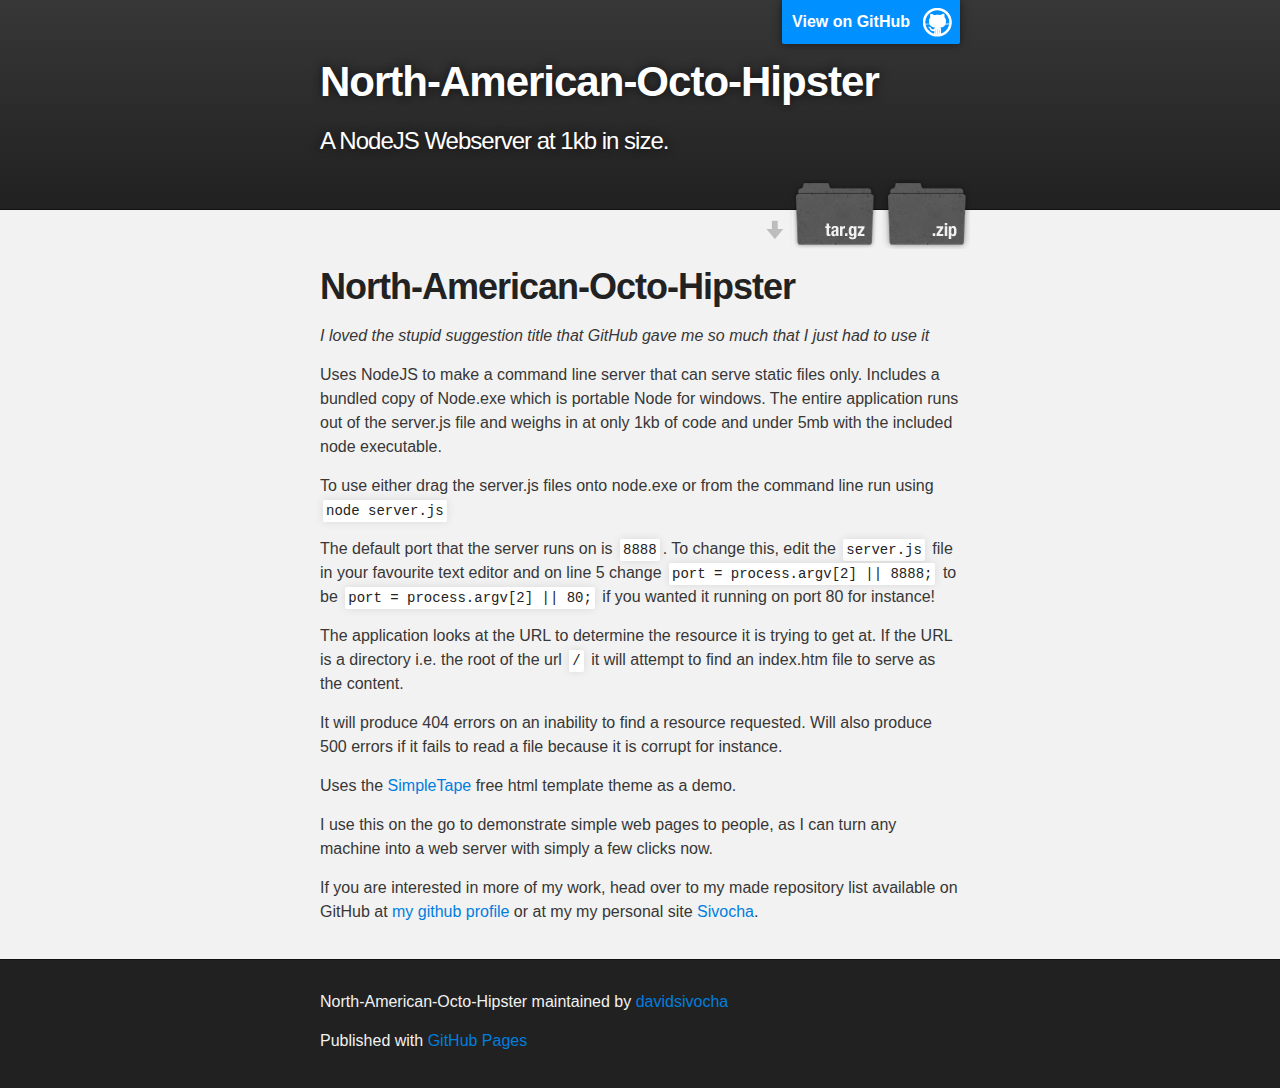
<file: index.html>
<!DOCTYPE html>
<html>

  <head>
    <meta charset='utf-8' />
    <meta http-equiv="X-UA-Compatible" content="chrome=1" />
    <meta name="description" content="North-American-Octo-Hipster : A NodeJS Webserver at 1kb in size." />

    <link rel="stylesheet" type="text/css" media="screen" href="stylesheets/stylesheet.css">

    <title>North-American-Octo-Hipster</title>
  </head>

  <body>

    <!-- HEADER -->
    <div id="header_wrap" class="outer">
        <header class="inner">
          <a id="forkme_banner" href="https://github.com/davidsivocha/north-american-octo-hipster">View on GitHub</a>

          <h1 id="project_title">North-American-Octo-Hipster</h1>
          <h2 id="project_tagline">A NodeJS Webserver at 1kb in size.</h2>

            <section id="downloads">
              <a class="zip_download_link" href="https://github.com/davidsivocha/north-american-octo-hipster/zipball/master">Download this project as a .zip file</a>
              <a class="tar_download_link" href="https://github.com/davidsivocha/north-american-octo-hipster/tarball/master">Download this project as a tar.gz file</a>
            </section>
        </header>
    </div>

    <!-- MAIN CONTENT -->
    <div id="main_content_wrap" class="outer">
      <section id="main_content" class="inner">
        <h1>
<a name="north-american-octo-hipster" class="anchor" href="#north-american-octo-hipster"><span class="octicon octicon-link"></span></a>North-American-Octo-Hipster</h1>

<p><em>I loved the stupid suggestion title that GitHub gave me so much that I just had to use it</em></p>

<p>Uses NodeJS to make a command line server that can serve static files only. Includes a bundled copy of Node.exe which is portable Node for windows. The entire application runs out of the server.js file and weighs in at only 1kb of code and under 5mb with the included node executable.</p>

<p>To use either drag the server.js files onto node.exe or from the command line run using <code>node server.js</code></p>

<p>The default port that the server runs on is <code>8888</code>. To change this, edit the <code>server.js</code> file in your favourite text editor and on line 5 change 
<code>port = process.argv[2] || 8888;</code> to be <code>port = process.argv[2] || 80;</code> if you wanted it running on port 80 for instance!</p>

<p>The application looks at the URL to determine the resource it is trying to get at. If the URL is a directory i.e. the root of the url <code>/</code> it will attempt to find an index.htm file to serve as the content.</p>

<p>It will produce 404 errors on an inability to find a resource requested. Will also produce 500 errors if it fails to read a file because it is corrupt for instance.</p>

<p>Uses the <a href="http://creattica.com/free-css-templates/simpletape-free-minimalistic-site-template/79129">SimpleTape</a> free html template theme as a demo.</p>

<p>I use this on the go to demonstrate simple web pages to people, as I can turn any machine into a web server with simply a few clicks now.</p>

<p>If you are interested in more of my work, head over to my made repository list available on GitHub at <a href="http://davidsivocha.github.io">my github profile</a> or at my my personal site <a href="http://sivocha.com">Sivocha</a>.</p>
      </section>
    </div>

    <!-- FOOTER  -->
    <div id="footer_wrap" class="outer">
      <footer class="inner">
        <p class="copyright">North-American-Octo-Hipster maintained by <a href="https://github.com/davidsivocha">davidsivocha</a></p>
        <p>Published with <a href="http://pages.github.com">GitHub Pages</a></p>
      </footer>
    </div>

              <script type="text/javascript">
            var gaJsHost = (("https:" == document.location.protocol) ? "https://ssl." : "http://www.");
            document.write(unescape("%3Cscript src='" + gaJsHost + "google-analytics.com/ga.js' type='text/javascript'%3E%3C/script%3E"));
          </script>
          <script type="text/javascript">
            try {
              var pageTracker = _gat._getTracker("UA-43986260-1");
            pageTracker._trackPageview();
            } catch(err) {}
          </script>


  </body>
</html>
</file>
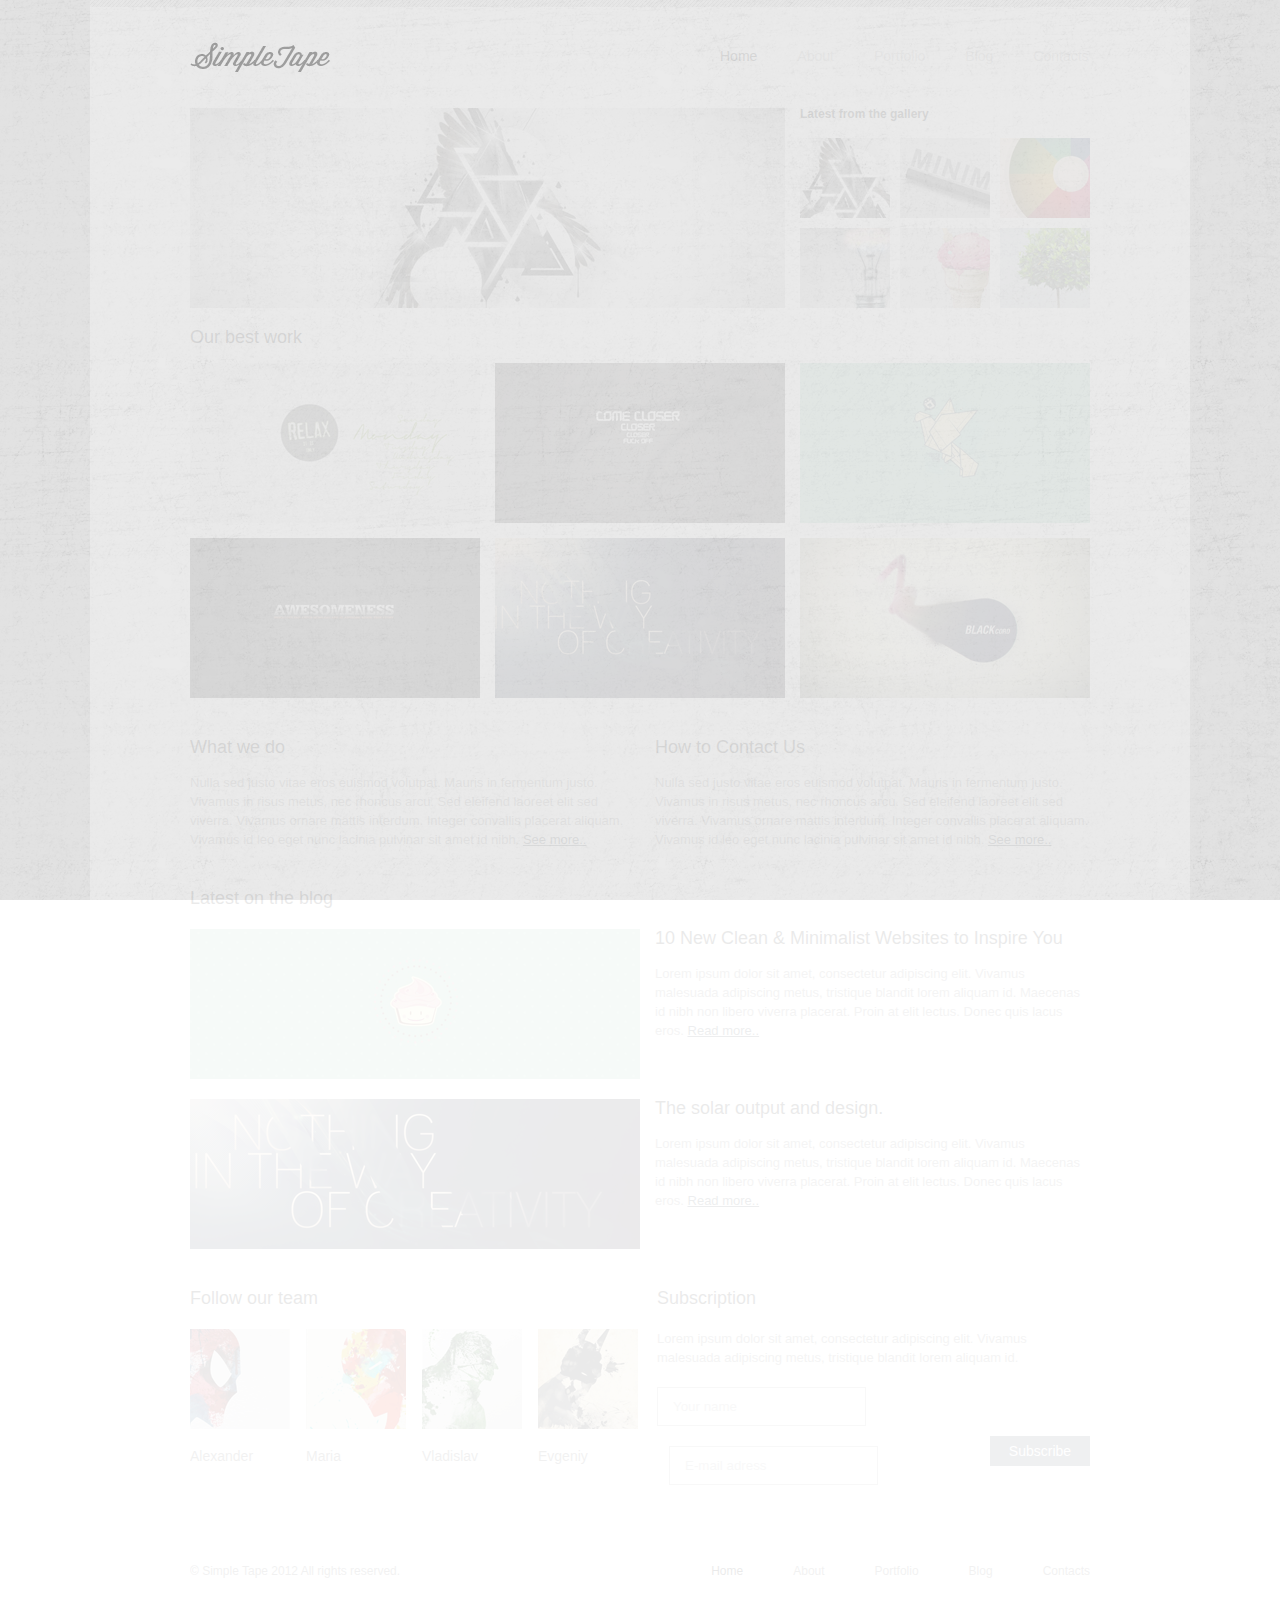
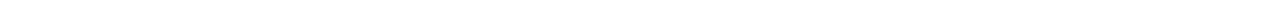
<file: public/index.htm>
<!DOCTYPE html PUBLIC "-//W3C//DTD XHTML 1.0 Transitional//EN" "http://www.w3.org/TR/xhtml1/DTD/xhtml1-transitional.dtd">
<html xmlns="http://www.w3.org/1999/xhtml" xml:lang="en" lang="en">

<head>
	<meta http-equiv="content-type" content="text/html; charset=iso-8859-1" />
	<meta name="author" content="Nikita Belousov" />
    
    <!--[if Internet Explorer]>
    <link href="css/IE_input_bug.css" rel="stylesheet" type="text/css" />
    <![endif]-->
    
    <link href="css/reset.css" rel="stylesheet" type="text/css" />
    <link href="css/style.css" rel="stylesheet" type="text/css" />
    <link rel="stylesheet" type="text/css" href="css/jquery.lightbox-0.5.css" media="screen" />
    
	<title>Simple Tape | Home</title>
    
    <script type="text/javascript" src="js/jquery.js"></script>
    <script type="text/javascript" src="js/jquery.lightbox-0.5.js"></script>
    <script type="text/javascript" src="js/input_clear.js"></script>
    
    <!-- Lightbox -->
    <script type="text/javascript">
    $(function() {
        $('.latest_gallery a').lightBox();
    });
    </script>
    
    <!-- Loading -->
    <script type="text/javascript">
    $(function() { 
    $('.main_content, .main_navi').hide(); 
    $(window).load( function() {  
    $('#loader').fadeOut();
    $('.main_content, .main_navi').fadeIn(2000); 
    } );
    } );
                        
    $(document).ready(function() {
    $("body").css("display", "none");

    $("body").fadeIn(2000);

	$("a.transition").click(function(event){
		event.preventDefault();
		linkLocation = this.href;
		$("body").fadeOut(1000, redirectPage);
	});

	function redirectPage() {
		window.location = linkLocation;
	}
    });
    </script>
    
</head>

<body id="home">
<div id="container">

    <div class="stripe"></div>

<div id="content">

<!-- Header -->

<div id="header">

<div id="loader"><img alt="Loading.." src="img/ajax-loader.gif" /></div>

<ul class="main_navi">
        <li class="current"><a class="transition" href="index.htm">Home</a></li>
        <li><a class="transition" href="about.htm">About</a></li>
        <li><a class="transition" href="portfolio.htm">Portfolio</a></li>
        <li><a class="transition" href="blog.htm">Blog</a></li>
        <li><a class="transition" href="contacts.htm">Contacts</a></li>
</ul>

<img alt="SimpleTape" class="logo" src="img/logo.png" />

</div>



<!-- Top Content -->
<div class="main_content">
<div id="top_content">

    <div class="latest_gallery">    
        <h2>Latest from the gallery</h2>
        <div class="latest_img"><a href="img/lightbox/latest_gallery/1.jpg"><img alt="Any image text" src="img/from_gallery/1.png" /></a></div>
        <div class="latest_img"><a href="img/lightbox/latest_gallery/2.jpg"><img alt="Any image text" src="img/from_gallery/2.png" /></a></div>
        <div class="latest_img last_img"><a href="img/lightbox/latest_gallery/3.jpg"><img alt="Any image text" src="img/from_gallery/3.png" /></a></div>
        
        <div class="latest_img"><a href="img/lightbox/latest_gallery/4.jpg"><img alt="Any image text" src="img/from_gallery/4.png" /></a></div>
        <div class="latest_img"><a href="img/lightbox/latest_gallery/5.jpg"><img alt="Any image text" src="img/from_gallery/5.png" /></a></div>
        <div class="latest_img last_img"><a href="img/lightbox/latest_gallery/6.jpg"><img alt="Any image text" src="img/from_gallery/6.png" /></a></div>
    </div> 
    
<div class="main_img">

    <a class="transition" href="view_work.htm"><img alt="This is home image" src="img/main_img1.png" /></a>
    
</div> 

</div>



<!-- Our best work -->

<div id="best_work">

    <div class="best_work">
    <h3>Our best work</h3>
    
    <div><a class="transition" href="view_work.htm"><img alt="Best work" src="img/best_work/1.png" /></a>
        <a class="transition" href="view_work.htm"><img alt="Best work" class="view" src="img/linz.png" /></a>
    </div>
    
    <div><a class="transition" href="view_work.htm"><img alt="Best work" src="img/best_work/2.png" /></a>
        <a class="transition" href="view_work.htm"><img alt="Best work" class="view" src="img/linz.png" /></a>
    </div>
    
    <div class="last_img"><a class="transition" href="view_work.htm"><img alt="Best work" src="img/best_work/3.png" /></a>
        <a class="transition" href="view_work.htm"><img alt="Best work" class="view" src="img/linz.png" /></a>
    </div>
    
    <div><a href="view_work.htm"><img alt="Best work" class="transition" src="img/best_work/4.png" /></a>
        <a class="transition" href="view_work.htm"><img alt="Best work" class="view" src="img/linz.png" /></a>
    </div>
    
    <div><a class="transition" href="view_work.htm"><img alt="Best work" src="img/best_work/5.png" /></a>
        <a class="transition" href="view_work.htm"><img alt="Best work" class="view" src="img/linz.png" /></a>
    </div>
    
    <div class="last_img"><a class="transition" href="view_work.htm"><img alt="Best work" src="img/best_work/6.png" /></a>
        <a class="transition" href="view_work.htm"><img alt="Best work" class="view" src="img/linz.png" /></a>
    </div>
    
    </div>
    

    
</div>

<!-- How to Contact Us, What we do -->

<div id="info">

    <div class="info_item float">
        <h3>How to Contact Us</h3>
        <p>Nulla sed justo vitae eros euismod volutpat. 
        Mauris in fermentum justo. Vivamus in risus metus, nec rhoncus arcu. 
        Sed eleifend laoreet elit sed viverra. Vivamus ornare mattis interdum. 
        Integer convallis placerat aliquam. 
        Vivamus id leo eget nunc lacinia pulvinar sit amet id nibh. <a class="transitional" href="contacts.htm">See more..</a></p>
    </div>
    

    <div class="info_item">
        <h3>What we do</h3>
        <p>Nulla sed justo vitae eros euismod volutpat. 
        Mauris in fermentum justo. Vivamus in risus metus, nec rhoncus arcu. 
        Sed eleifend laoreet elit sed viverra. Vivamus ornare mattis interdum. 
        Integer convallis placerat aliquam. 
        Vivamus id leo eget nunc lacinia pulvinar sit amet id nibh. <a class="transitional" href="about.htm">See more..</a></p>      
    </div>

    
</div>

<!-- Latest on the blog -->

<div id="latest_blog">
<h3>Latest on the blog</h3>

    <div class="post">
        
    <div class="info_item float">
        <h3><a class="transition" href="view_post.htm">10 New Clean &#38; Minimalist Websites to Inspire You</a></h3>
        <p>Lorem ipsum dolor sit amet, consectetur adipiscing elit.
        Vivamus malesuada adipiscing metus, tristique blandit lorem aliquam id. 
        Maecenas id nibh non libero viverra placerat. Proin at elit lectus. 
        Donec quis lacus eros. <a class="transitional" href="contacts.htm">Read more..</a></p>
    </div>
    
    <a class="transition" href="view_post.htm"><img src="img/latest_blog/1.png" title="View post" alt="Different design ideas"/></a>
        
    </div>

    <div class="post">
        
    <div class="info_item float">
        <h3><a class="transition" href="view_post.htm">The solar output and design.</a></h3>
        <p>Lorem ipsum dolor sit amet, consectetur adipiscing elit.
        Vivamus malesuada adipiscing metus, tristique blandit lorem aliquam id. 
        Maecenas id nibh non libero viverra placerat. Proin at elit lectus. 
        Donec quis lacus eros. <a class="transitional" href="contacts.htm">Read more..</a></p>
    </div>
    
    <a class="transition" href="view_post.htm"><img src="img/latest_blog/2.png" title="View post" alt="The solar output and design"/></a>

    </div>

</div>

<!-- Social -->

<div id="social">
    
    <div class="follow_team">
        <h3>Follow our team</h3>
        <div class="team_preview">
            <div><a><img src="img/team/home/1.png" title="PHP developer" alt="Alexander"/></a><br />
                 <span>Alexander</span>
            </div>
            
            <div><a><img src="img/team/home/2.png" title="Creative designer" alt="Maria"/></a><br />
                 <span>Maria</span>
            </div>
            
            <div ><a><img src="img/team/home/3.png" title="SEO consultant" alt="Vladislav"/></a><br />
                  <span>Vladislav</span>
            </div>
            
            <div class="last_img"><a><img src="img/team/home/4.png" title="Client manager" alt="Evgeniy"/></a><br />
                  <span>Evgeniy</span>
            </div>
            
        </div>

    </div>
    
    
    
    <div class="subscription">
        <h3>Subscription</h3>
        <p>Lorem ipsum dolor sit amet, consectetur adipiscing elit. 
        Vivamus malesuada adipiscing metus, tristique blandit lorem aliquam id. </p>
        
        <form method="post" action="">
        
        <input class="autoclear" type="text" size="15" name="name" value="Your name" />
        <input class="autoclear" type="text" size="15" name="mail" value="E-mail adress" />
        <input type="submit" name="subscribe" value="Subscribe" />
        
        </form>
        
    </div>
    
</div>



<div id="footer">
    &#169; Simple Tape 2012 All rights reserved.
    
    <ul class="footer_navi">
        <li class="current"><a class="transition" href="index.htm">Home</a></li>
        <li><a class="transition" href="about.htm">About</a></li>
        <li><a class="transition" href="portfolio.htm">Portfolio</a></li>
        <li><a class="transition" href="blog.htm">Blog</a></li>
        <li><a class="transition" href="contacts.htm">Contacts</a></li>
    </ul>

</div>

</div>
</div>
</div>
</body>
</html>
</file>
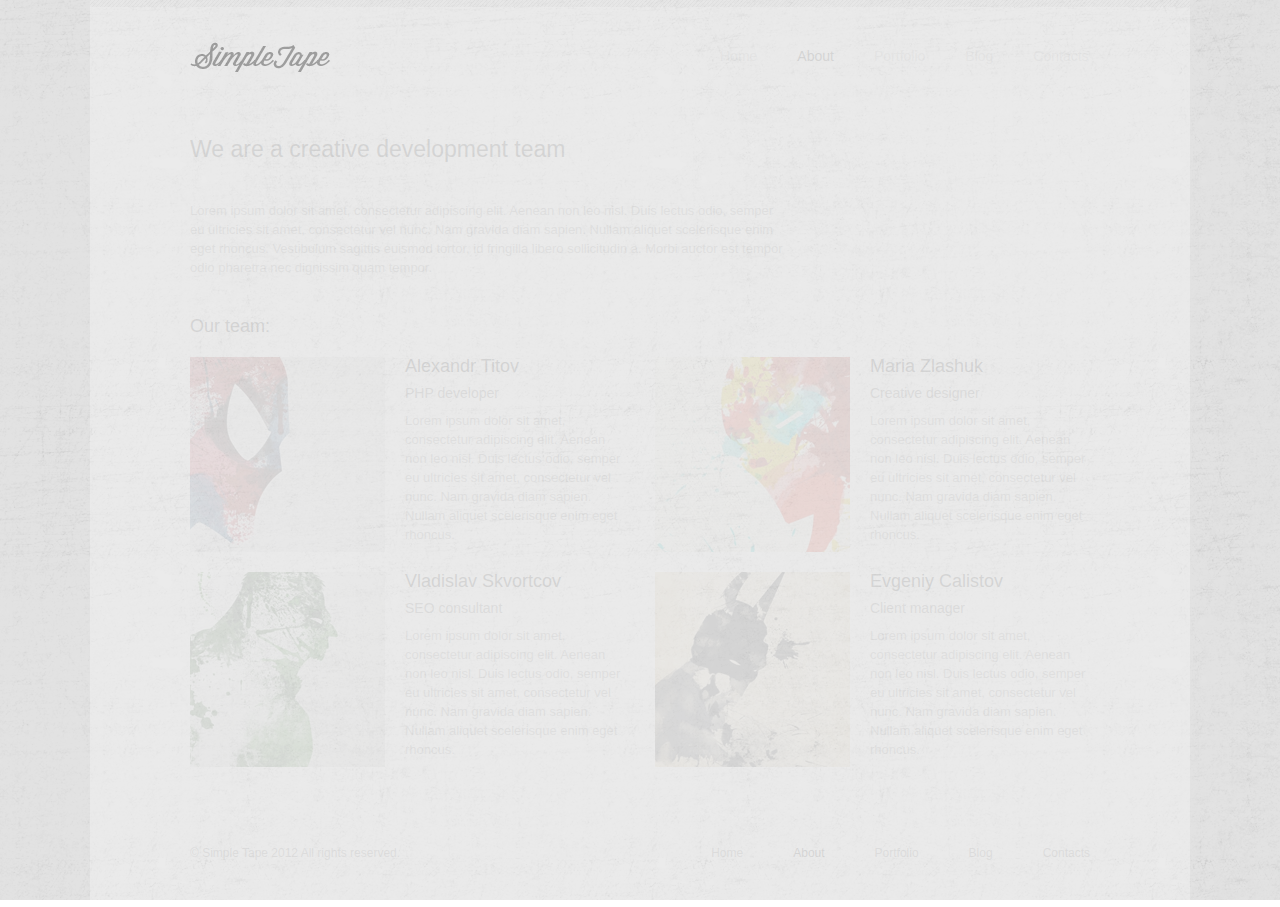
<file: public/about.htm>
<!DOCTYPE html PUBLIC "-//W3C//DTD XHTML 1.0 Transitional//EN" "http://www.w3.org/TR/xhtml1/DTD/xhtml1-transitional.dtd">
<html xmlns="http://www.w3.org/1999/xhtml" xml:lang="en" lang="en">

<head>
	<meta http-equiv="content-type" content="text/html; charset=iso-8859-1" />
	<meta name="author" content="Nikita Belousov" />
    <link href="css/reset.css" rel="stylesheet" type="text/css" />
    <link href="css/style.css" rel="stylesheet" type="text/css" />
    <link rel="stylesheet" type="text/css" href="css/jquery.lightbox-0.5.css" media="screen" />
    
	<title>Simple Tape | About</title>
    
    <script type="text/javascript" src="js/jquery.js"></script>
    
    <!-- Loading -->
    <script type="text/javascript">
    $(function() { 
    $('.main_content, .main_navi').hide(); 
    $(window).load( function() {  
    $('#loader').fadeOut();
    $('.main_content, .main_navi').fadeIn(2000); 
    } );
    } );
                        
    $(document).ready(function() {
    $("body").css("display", "none");

    $("body").fadeIn(2000);

	$("a.transition").click(function(event){
		event.preventDefault();
		linkLocation = this.href;
		$("body").fadeOut(1000, redirectPage);
	});

	function redirectPage() {
		window.location = linkLocation;
	}
    });
    </script>
    
</head>

<body id="home">
<div id="container">

    <div class="stripe"></div>

<div id="content">

<!-- Header -->

<div id="header">

<div id="loader"><img alt="Loading.." src="img/ajax-loader.gif" /></div>

<ul class="main_navi">
        <li><a class="transition" href="index.htm">Home</a></li>
        <li class="current"><a class="transition" href="about.htm">About</a></li>
        <li><a class="transition" href="portfolio.htm">Portfolio</a></li>
        <li><a class="transition" href="blog.htm">Blog</a></li>
        <li><a class="transition" href="contacts.htm">Contacts</a></li>
</ul>

<a title="Back to home" href="index.htm"><img alt="SimpleTipe" class="logo" src="img/logo.png" /></a>

</div>



<!-- Top Content -->
<div class="main_content">

    <h1 class="about">We are a creative development team</h1>
    
    <p class="about">Lorem ipsum dolor sit amet, consectetur adipiscing elit. 
    Aenean non leo nisl. Duis lectus odio, semper eu ultricies sit amet,
    consectetur vel nunc. Nam gravida diam sapien. Nullam aliquet scelerisque 
    enim eget rhoncus. Vestibulum sagittis euismod tortor, id fringilla libero 
    sollicitudin a. Morbi auctor est tempor odio pharetra nec dignissim quam tempor.</p>
    
    <div class="our_team">
        
        <h3>Our team:</h3>
        
        <div class="member">
        <img alt="Alexandr" src="img/team/about/1.png" />
        
        <div class="team_info">
        
        <h2>Alexandr Titov</h2>
        <h4>PHP developer</h4>
        
        <p>Lorem ipsum dolor sit amet, consectetur adipiscing elit. 
        Aenean non leo nisl. Duis lectus odio, semper eu ultricies sit amet, 
        consectetur vel nunc. Nam gravida diam sapien. Nullam aliquet 
        scelerisque enim eget rhoncus.</p>
        
        </div>
    
        </div>
        
        <div class="member last_img">
        <img alt="Maria" src="img/team/about/2.png" />
        
        <div class="team_info">
        
        <h2>Maria Zlashuk</h2>
        <h4>Creative designer</h4>
        
        <p>Lorem ipsum dolor sit amet, consectetur adipiscing elit. 
        Aenean non leo nisl. Duis lectus odio, semper eu ultricies sit amet, 
        consectetur vel nunc. Nam gravida diam sapien. Nullam aliquet 
        scelerisque enim eget rhoncus.</p>
        
        </div>
        
        </div>
        
        <div class="member">
        <img alt="Vladislav" src="img/team/about/3.png" />
        
        <div class="team_info">
        
        <h2>Vladislav Skvortcov</h2>
        <h4>SEO consultant</h4>
        
        <p>Lorem ipsum dolor sit amet, consectetur adipiscing elit. 
        Aenean non leo nisl. Duis lectus odio, semper eu ultricies sit amet, 
        consectetur vel nunc. Nam gravida diam sapien. Nullam aliquet 
        scelerisque enim eget rhoncus.</p>
        
        </div>
        
        </div>
        
        <div class="member last_img">
        <img alt="Evgeniy" src="img/team/about/4.png" />
        
        <div class="team_info">
        
        <h2>Evgeniy Calistov</h2>
        <h4>Client manager</h4>
        
        <p>Lorem ipsum dolor sit amet, consectetur adipiscing elit. 
        Aenean non leo nisl. Duis lectus odio, semper eu ultricies sit amet, 
        consectetur vel nunc. Nam gravida diam sapien. Nullam aliquet 
        scelerisque enim eget rhoncus.</p>
        
        </div>
        
        </div>

        
    </div>
    
    
    
<div id="footer">
    &#169; Simple Tape 2012 All rights reserved.
    
    <ul class="footer_navi">
        <li><a class="transition" href="index.htm">Home</a></li>
        <li class="current"><a class="transition" href="about.htm">About</a></li>
        <li><a class="transition" href="portfolio.htm">Portfolio</a></li>
        <li><a class="transition" href="blog.htm">Blog</a></li>
        <li><a class="transition" href="contacts.htm">Contacts</a></li>
    </ul>

</div>

</div>
</div>
</div>
</body>
</html>
</file>
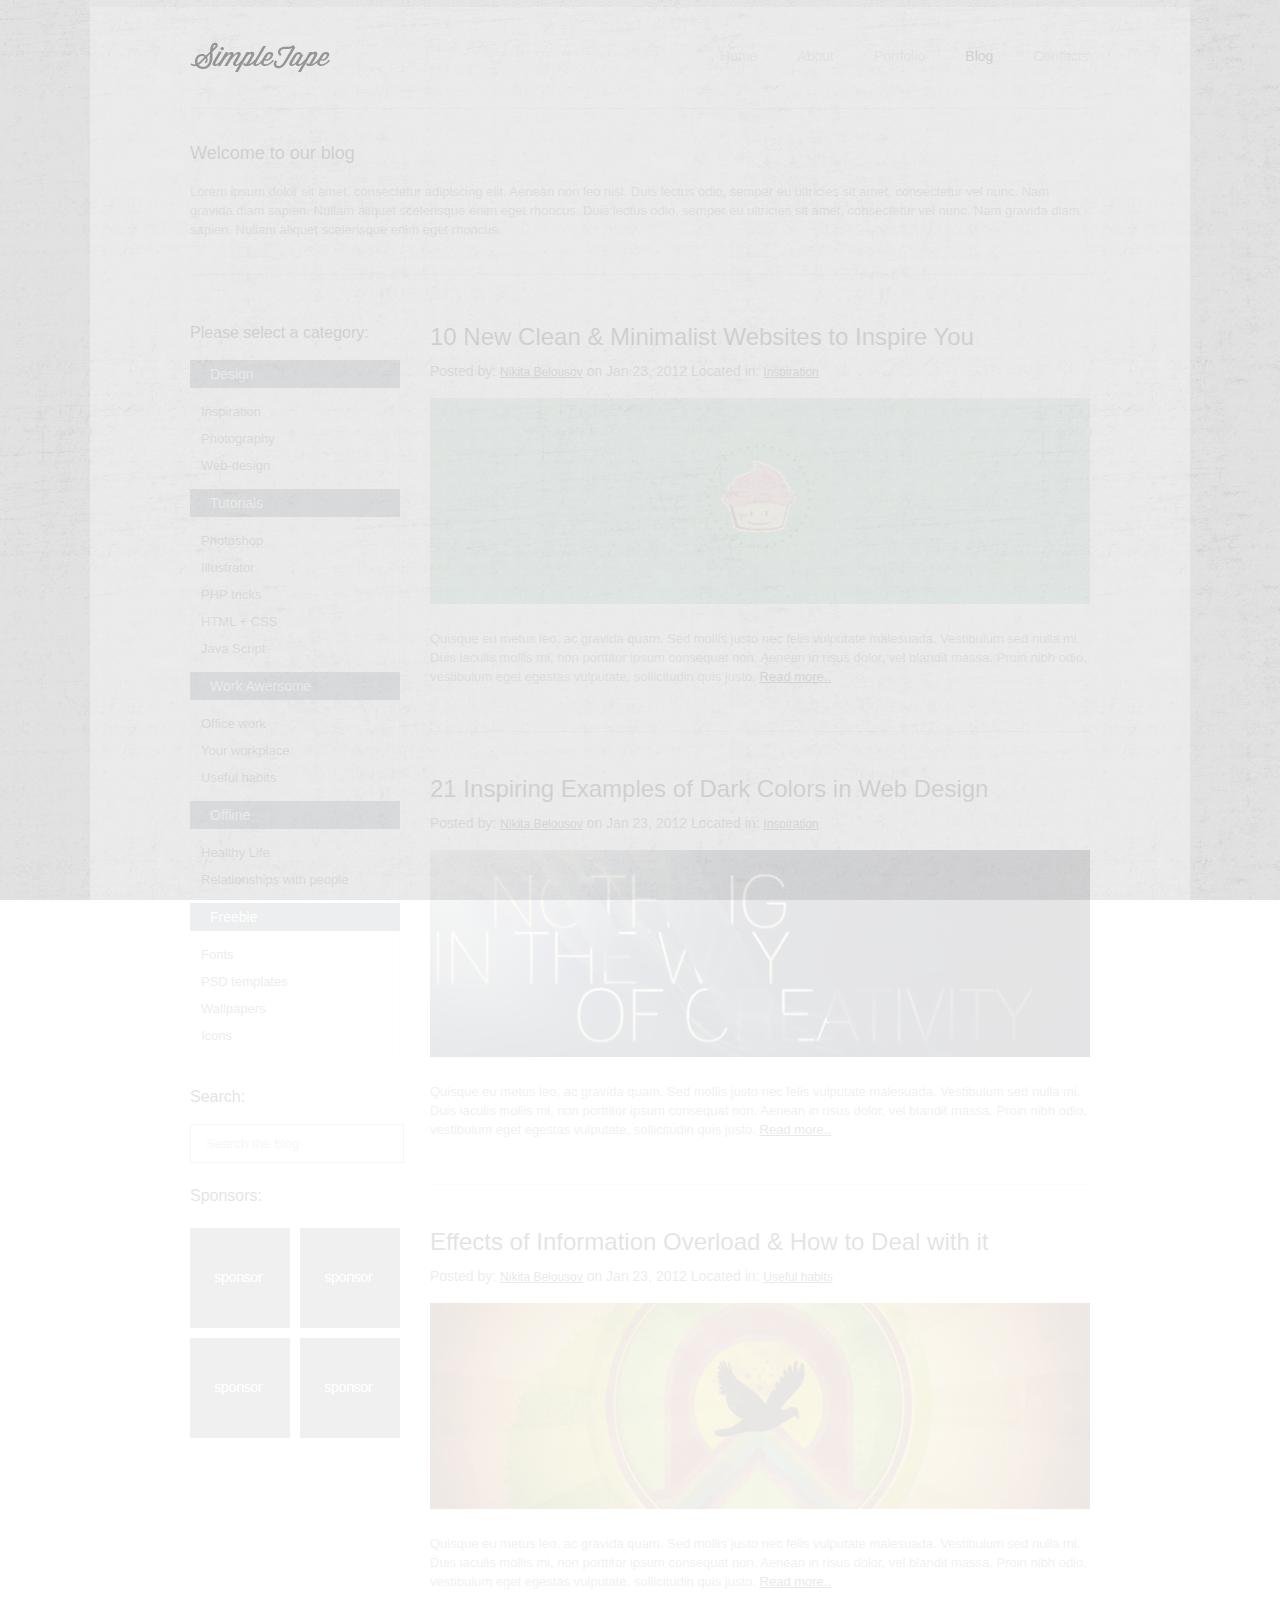
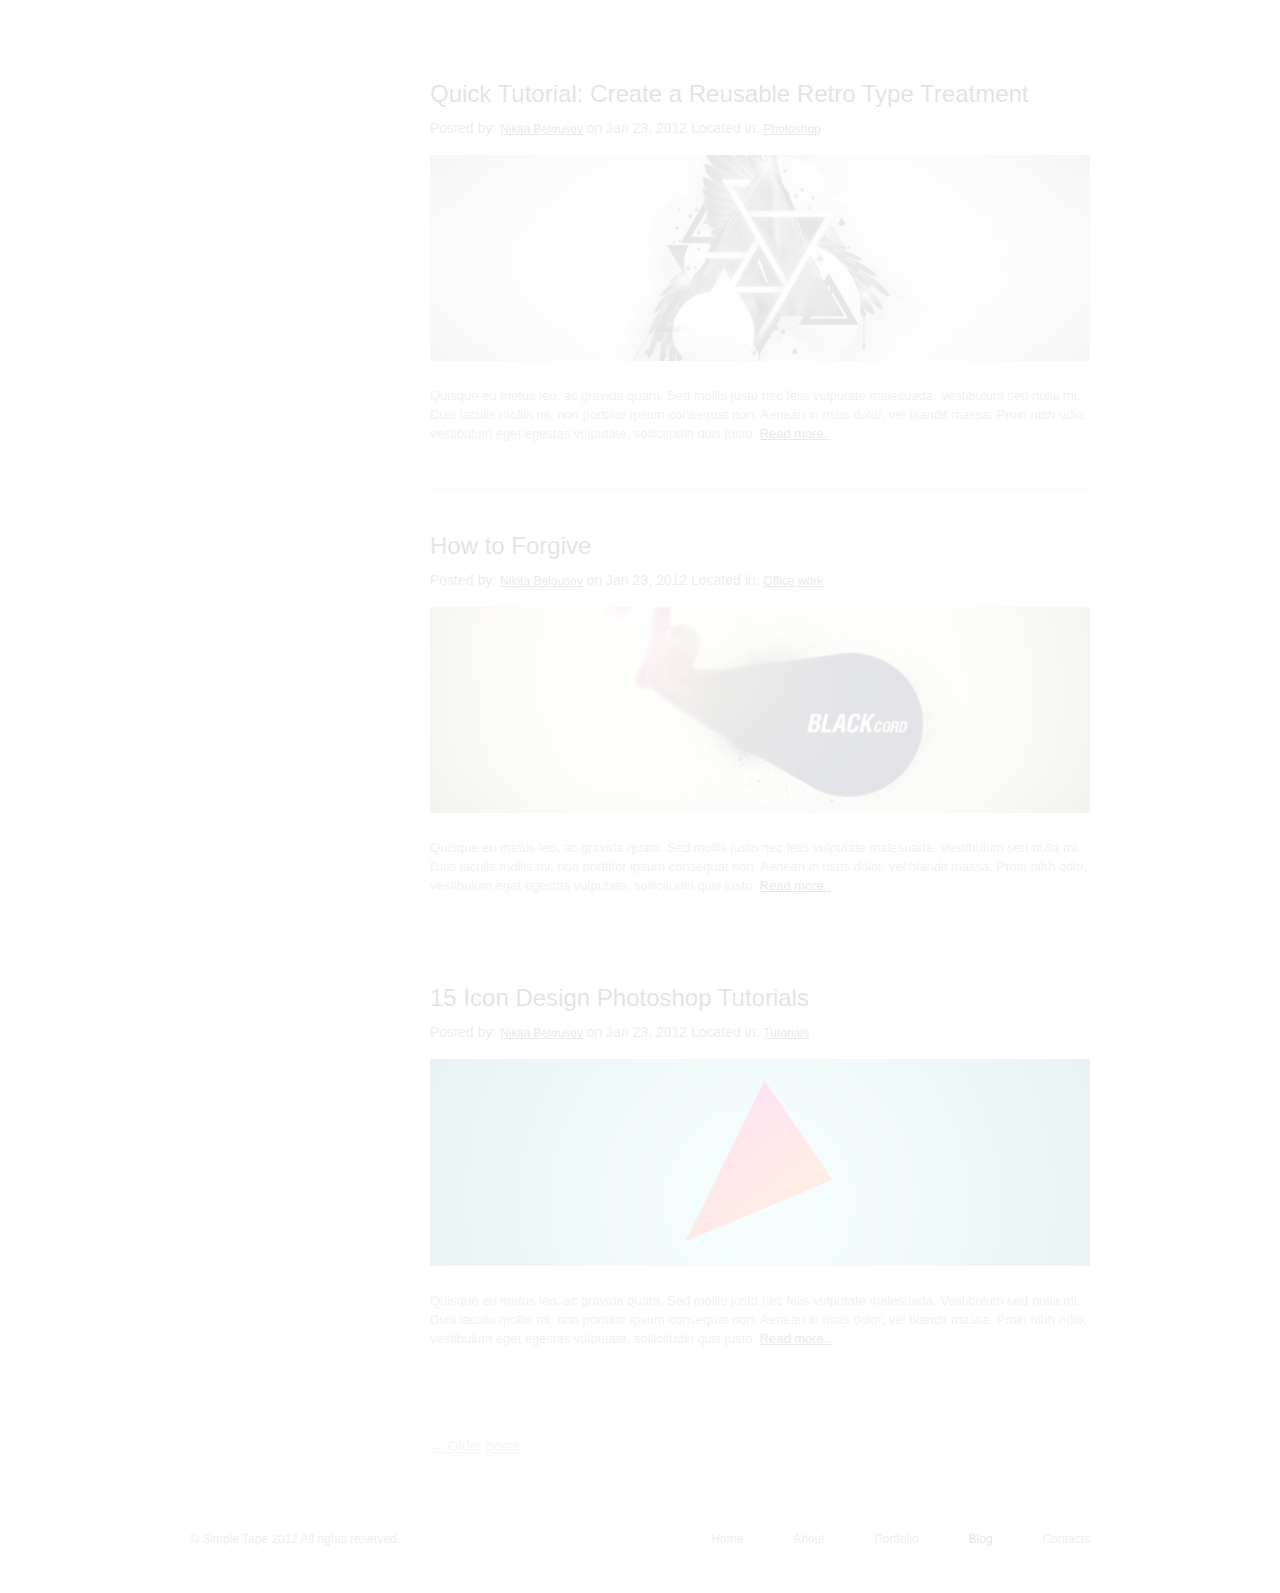
<file: public/blog.htm>
<!DOCTYPE html PUBLIC "-//W3C//DTD XHTML 1.0 Transitional//EN" "http://www.w3.org/TR/xhtml1/DTD/xhtml1-transitional.dtd">
<html xmlns:fb="http://ogp.me/ns/fb#" xmlns="http://www.w3.org/1999/xhtml" xml:lang="en" lang="en">

<head>
	<meta http-equiv="content-type" content="text/html; charset=iso-8859-1" />
	<meta name="author" content="Nikita Belousov" />
    
    <!--[if Internet Explorer]>
    <link href="css/IE_input_bug.css" rel="stylesheet" type="text/css" />
    <![endif]-->
    
    <link href="css/reset.css" rel="stylesheet" type="text/css" />
    <link href="css/style.css" rel="stylesheet" type="text/css" />
    <link rel="stylesheet" type="text/css" href="css/jquery.lightbox-0.5.css" media="screen" />
    
	<title>Simple Tape | Blog</title>
    
    <script type="text/javascript" src="js/jquery.js"></script>
    <script type="text/javascript" src="js/input_clear.js"></script>
    
    <!-- Loading -->
    <script type="text/javascript">
    $(function() { 
    $('.main_content, .main_navi').hide(); 
    $(window).load( function() {  
    $('#loader').fadeOut();
    $('.main_content, .main_navi').fadeIn(2000); 
    } );
    } );
                        
    $(document).ready(function() {
    $("body").css("display", "none");

    $("body").fadeIn(2000);

	$("a.transition").click(function(event){
		event.preventDefault();
		linkLocation = this.href;
		$("body").fadeOut(1000, redirectPage);
	});

	function redirectPage() {
		window.location = linkLocation;
	}
    });
    </script>
    
    
</head>

<body id="view_work">
<div id="container">

    <div class="stripe"></div>

<div id="content">

<!-- Header -->

<div id="header">

<div id="loader"><img alt="Loading.." src="img/ajax-loader.gif" /></div>

<ul class="main_navi">
        <li><a class="transition" href="index.htm">Home</a></li>
        <li><a class="transition" href="about.htm">About</a></li>
        <li><a class="transition" href="portfolio.htm">Portfolio</a></li>
        <li class="current"><a class="transition" href="blog.htm">Blog</a></li>
        <li><a class="transition" href="contacts.htm">Contacts</a></li>
</ul>

<a title="Back to home" href="index.htm"><img alt="SimpleTape" class="logo" src="img/logo.png" /></a>

</div>



<!-- Top Content -->
<div class="main_content">

    <div id="about_page">

    <h2 class="title_blog">Welcome to our blog</h2>
    
    <p class="blog_info">Lorem ipsum dolor sit amet, consectetur adipiscing elit. 
    Aenean non leo nisl. Duis lectus odio, semper eu ultricies sit amet,
    consectetur vel nunc. Nam gravida diam sapien. Nullam aliquet scelerisque 
    enim eget rhoncus. Duis lectus odio, semper eu ultricies sit amet,
    consectetur vel nunc. Nam gravida diam sapien. Nullam aliquet scelerisque 
    enim eget rhoncus.</p>
    
    </div>

    <div id="blog_content">
    
    <div id="sidebar">
        <h3>Please select a category:</h3>
        
        <ul class="menu_cat">
            <li><h2 class="category_list">Design</h2>
            
                <ul class="show_list">
                    <li><a>Inspiration</a></li>
                    <li><a>Photography</a></li>
                    <li><a>Web-design</a></li>
                </ul>
            
            </li>
            
            <li><h2 class="category_list">Tutorials</h2>
            
                <ul class="show_list">
                    <li><a>Photoshop</a></li>
                    <li><a>Illustrator</a></li>
                    <li><a>PHP tricks</a></li>
                    <li><a>HTML + CSS</a></li>
                    <li><a>Java Script</a></li>
                </ul>
            
            </li>
            
            <li><h2 class="category_list">Work Awersome</h2>
            
                <ul class="show_list">
                    <li><a>Office work</a></li>
                    <li><a>Your workplace</a></li>
                    <li><a>Useful habits</a></li>
                </ul>
            
            </li>
            
            <li><h2 class="category_list">Offline</h2>
            
                <ul class="show_list">
                    <li><a>Healthy Life</a></li>
                    <li><a>Relationships with people</a></li>
                </ul>
            
            </li>
            
            <li><h2 class="category_list">Freebie</h2>
            
                <ul class="show_list">
                    <li><a>Fonts</a></li>
                    <li><a>PSD templates</a></li>
                    <li><a>Wallpapers</a></li>
                    <li><a>Icons</a></li>
                </ul>
            
            </li>
        </ul>
    
        <h3 class="blog_search">Search:</h3>
        
        <input type="text" class="autoclear" name="search" value="Search the blog" />
        
        <h3 class="sponsors">Sponsors:</h3>
        
        <div class="sponsor_img">
            <img alt="sponsor" src="img/sponsors/1.png" />
            <img alt="sponsor" class="last_img" src="img/sponsors/1.png" />
            <img alt="sponsor" src="img/sponsors/1.png" />
            <img alt="sponsor" class="last_img"  src="img/sponsors/1.png" />
        </div>
        
    </div>
    
    <div class="view_post">
        <h1><a class="transition" href="view_post.htm">10 New Clean &#38; Minimalist Websites to Inspire You</a></h1>
        <h4>Posted by: <a>Nikita Belousov</a> on Jan 23, 2012 Located in: <a>Inspiration</a></h4>
        
        <a class="transition" href="view_post.htm"><img alt="post img" class="post_img" src="img/blog/1.png" /></a>
        
        <p>Quisque eu metus leo, ac gravida quam. Sed mollis justo nec felis 
        vulputate malesuada. Vestibulum sed nulla mi. Duis iaculis mollis mi, 
        non porttitor ipsum consequat non. Aenean in risus dolor, vel blandit 
        massa. Proin nibh odio, vestibulum eget egestas vulputate, sollicitudin quis justo. <a class="transitional" href="view_post.htm">Read more..</a></p>
    </div>
    
    <div class="view_post">
        <h1><a class="transition" href="view_post.htm">21 Inspiring Examples of Dark Colors in Web Design</a></h1>
        <h4>Posted by: <a>Nikita Belousov</a> on Jan 23, 2012 Located in: <a>Inspiration</a></h4>
        
        <a class="transition" href="view_post.htm"><img alt="post img" class="post_img" src="img/blog/2.png" /></a>
        
        <p>Quisque eu metus leo, ac gravida quam. Sed mollis justo nec felis 
        vulputate malesuada. Vestibulum sed nulla mi. Duis iaculis mollis mi, 
        non porttitor ipsum consequat non. Aenean in risus dolor, vel blandit 
        massa. Proin nibh odio, vestibulum eget egestas vulputate, sollicitudin quis justo. <a class="transitional" href="view_post.htm">Read more..</a></p>
    </div>
    
    <div class="view_post">
        <h1><a class="transition" href="view_post.htm">Effects of Information Overload &#38; How to Deal with it</a></h1>
        <h4>Posted by: <a>Nikita Belousov</a> on Jan 23, 2012 Located in: <a>Useful habits</a></h4>
        
        <a class="transition" href="view_post.htm"><img alt="post img" class="post_img" src="img/blog/3.png" /></a>
        
        <p>Quisque eu metus leo, ac gravida quam. Sed mollis justo nec felis 
        vulputate malesuada. Vestibulum sed nulla mi. Duis iaculis mollis mi, 
        non porttitor ipsum consequat non. Aenean in risus dolor, vel blandit 
        massa. Proin nibh odio, vestibulum eget egestas vulputate, sollicitudin quis justo. <a class="transitional" href="view_post.htm">Read more..</a></p>
    </div>
    
    <div class="view_post">
        <h1><a class="transition" href="view_post.htm">Quick Tutorial: Create a Reusable Retro Type Treatment</a></h1>
        <h4>Posted by: <a>Nikita Belousov</a> on Jan 23, 2012 Located in: <a>Photoshop</a></h4>
        
        <a class="transition" href="view_post.htm"><img alt="post img" class="post_img" src="img/blog/4.png" /></a>
        
        <p>Quisque eu metus leo, ac gravida quam. Sed mollis justo nec felis 
        vulputate malesuada. Vestibulum sed nulla mi. Duis iaculis mollis mi, 
        non porttitor ipsum consequat non. Aenean in risus dolor, vel blandit 
        massa. Proin nibh odio, vestibulum eget egestas vulputate, sollicitudin quis justo. <a class="transitional" href="view_post.htm">Read more..</a></p>
    </div>
    
    <div class="view_post">
        <h1><a class="transition" href="view_post.htm">How to Forgive</a></h1>
        <h4>Posted by: <a>Nikita Belousov</a> on Jan 23, 2012 Located in: <a>Office work</a></h4>
        
        <a class="transition" href="view_post.htm"><img alt="post img" class="post_img" src="img/blog/5.png" /></a>
        
        <p>Quisque eu metus leo, ac gravida quam. Sed mollis justo nec felis 
        vulputate malesuada. Vestibulum sed nulla mi. Duis iaculis mollis mi, 
        non porttitor ipsum consequat non. Aenean in risus dolor, vel blandit 
        massa. Proin nibh odio, vestibulum eget egestas vulputate, sollicitudin quis justo. <a class="transitional" href="view_post.htm">Read more..</a></p>
    </div>
    
    <div class="view_post">
        <h1><a class="transition" href="view_post.htm">15 Icon Design Photoshop Tutorials</a></h1>
        <h4>Posted by: <a>Nikita Belousov</a> on Jan 23, 2012 Located in: <a>Tutorials</a></h4>
        
        <a class="transition" href="view_post.htm"><img alt="post img" class="post_img" src="img/blog/6.png" /></a>
        
        <p>Quisque eu metus leo, ac gravida quam. Sed mollis justo nec felis 
        vulputate malesuada. Vestibulum sed nulla mi. Duis iaculis mollis mi, 
        non porttitor ipsum consequat non. Aenean in risus dolor, vel blandit 
        massa. Proin nibh odio, vestibulum eget egestas vulputate, sollicitudin quis justo. <a class="transitional" href="view_post.htm">Read more..</a></p>
    </div>
    
    <a class="older">&#8592; Older posts</a>

    </div>
      
<div id="footer">
    &#169; Simple Tape 2012 All rights reserved.
    
    <ul class="footer_navi">
        <li><a class="transition" href="index.htm">Home</a></li>
        <li><a class="transition" href="about.htm">About</a></li>
        <li><a class="transition" href="portfolio.htm">Portfolio</a></li>
        <li class="current"><a class="transition" href="blog.htm">Blog</a></li>
        <li><a class="transition" href="contacts.htm">Contacts</a></li>
    </ul>

</div>

</div>
</div>
</div>
</body>
</html>
</file>
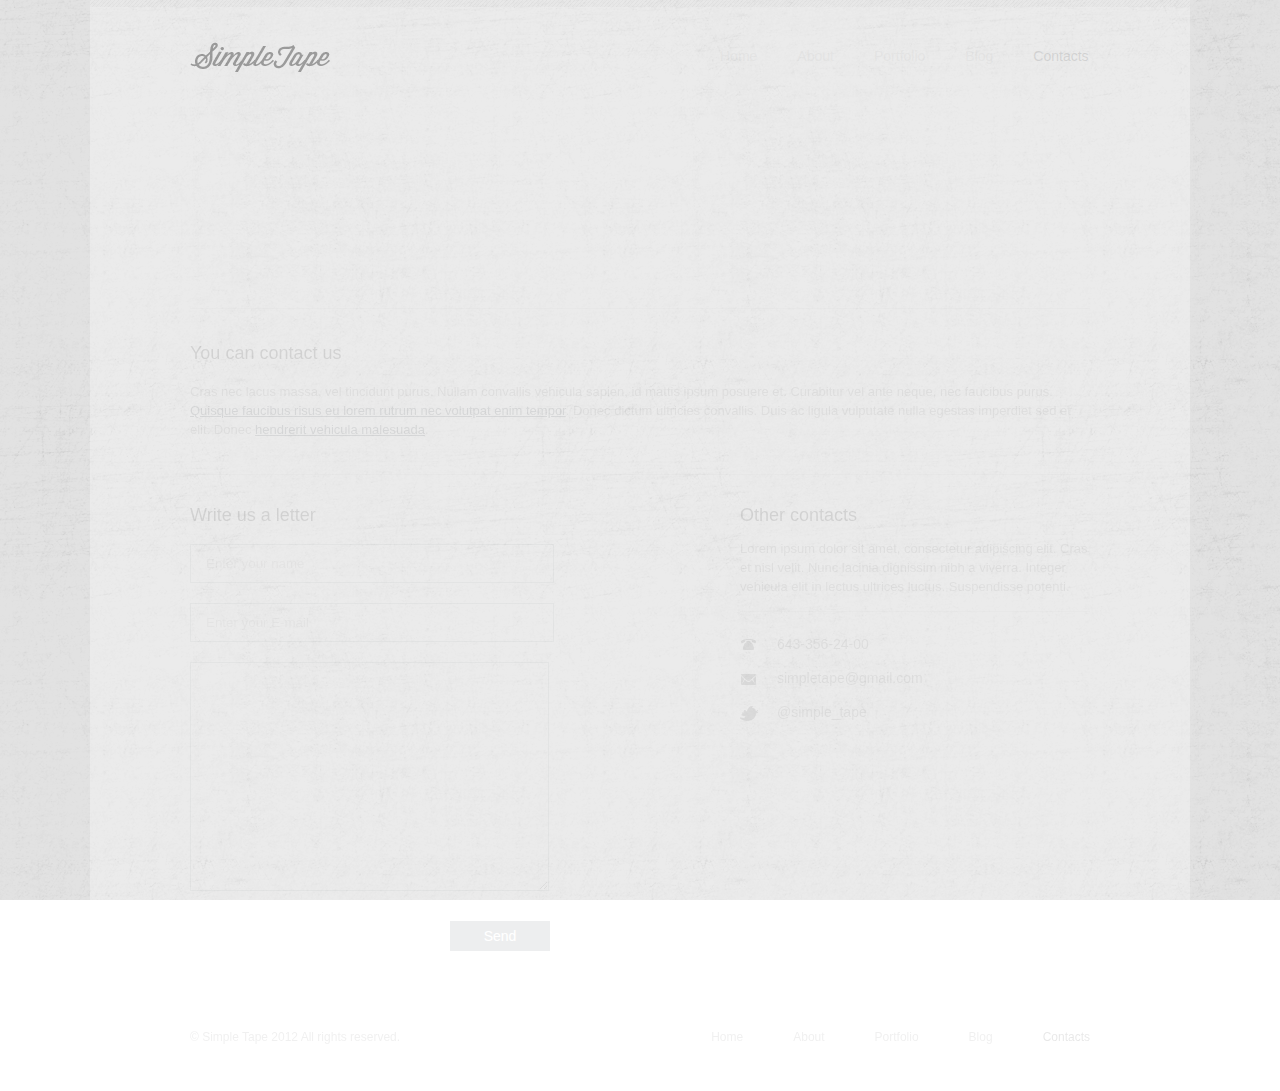
<file: public/contacts.htm>
<!DOCTYPE html PUBLIC "-//W3C//DTD XHTML 1.0 Transitional//EN" "http://www.w3.org/TR/xhtml1/DTD/xhtml1-transitional.dtd">
<html xmlns="http://www.w3.org/1999/xhtml" xml:lang="en" lang="en">

<head>
	<meta http-equiv="content-type" content="text/html; charset=iso-8859-1" />
	<meta name="author" content="Nikita Belousov" />
    
    <!--[if Internet Explorer]>
    <link href="css/IE_input_bug.css" rel="stylesheet" type="text/css" />
    <![endif]-->
    
    <link href="css/reset.css" rel="stylesheet" type="text/css" />
    <link href="css/style.css" rel="stylesheet" type="text/css" />
    <link rel="stylesheet" type="text/css" href="css/jquery.lightbox-0.5.css" media="screen" />
    
	<title>Simple Tape | Contacts</title>
    
    <script type="text/javascript" src="js/jquery.js"></script>
    <script type="text/javascript" src="js/input_clear.js"></script>
    
    <!-- Loading -->
    <script type="text/javascript">
    $(function() { 
    $('.main_content, .main_navi').hide(); 
    $(window).load( function() {  
    $('#loader').fadeOut();
    $('.main_content, .main_navi').fadeIn(2000); 
    } );
    } );
                        
    $(document).ready(function() {
    $("body").css("display", "none");

    $("body").fadeIn(2000);

	$("a.transition").click(function(event){
		event.preventDefault();
		linkLocation = this.href;
		$("body").fadeOut(1000, redirectPage);
	});

	function redirectPage() {
		window.location = linkLocation;
	}
    });
    </script>
    
</head>

<body id="portfolio">
<div id="container">

    <div class="stripe"></div>

<div id="content">

<!-- Header -->

<div id="header">

<div id="loader"><img alt="Loading.." src="img/ajax-loader.gif" /></div>

<ul class="main_navi">
        <li><a class="transition" href="index.htm">Home</a></li>
        <li><a class="transition" href="about.htm">About</a></li>
        <li><a class="transition" href="portfolio.htm">Portfolio</a></li>
        <li><a class="transition" href="blog.htm">Blog</a></li>
        <li class="current"><a class="transition" href="contacts.htm">Contacts</a></li>
</ul>

<a title="Back to home" href="index.htm"><img alt="SimpleTipe" class="logo" src="img/logo.png" /></a>

</div>



<!-- Top Content -->
<div class="main_content">

    <iframe width="900" height="200" frameborder="0" scrolling="no" marginheight="0"
     marginwidth="0" src="http://maps.google.ru/maps?f=q&amp;source=s_q&amp;hl=ru&amp;g
     eocode=&amp;q=%D0%95%D0%BA%D0%B0%D1%82%D0%B5%D1%80%D0%B8%D0%BD%D0%B1%D1%83%D1%80%D0%B3&
     amp;aq=&amp;sll=54.622978,70.400391&amp;sspn=10.890765,33.815918&amp;ie=UTF8&amp;hq=&am
     p;hnear=%D0%95%D0%BA%D0%B0%D1%82%D0%B5%D1%80%D0%B8%D0%BD%D0%B1%D1%83%D1%80%D0%B3&amp;t=m
     &amp;z=11&amp;ll=56.85,60.6&amp;output=embed"></iframe>
     
    <div id="about_page">

    <h2>You can contact us</h2>
    
    <p class="contacts">Cras nec lacus massa, vel tincidunt purus. Nullam convallis 
    vehicula sapien, id mattis ipsum posuere et. Curabitur vel ante neque, 
    nec faucibus purus. <a>Quisque faucibus risus eu lorem rutrum nec volutpat 
    enim tempor</a>. Donec dictum ultricies convallis. Duis ac ligula vulputate 
    nulla egestas imperdiet sed et elit. Donec <a>hendrerit vehicula malesuada</a>.</p>
    
    </div>
    
    
    <div class="contact_info">
    <form class="contact_form" method="post" action="">
        <h2>Write us a letter</h2>
        <input type="text" class="autoclear" name="name" value="Enter your name"/> <br />
        <input type="text" class="autoclear" name="mail" value="Enter your E-mail"/> <br />
        <textarea cols="30" rows="15" name="message"></textarea>
        <div class="button_cont">
        <input type="submit" value="Send" />
        </div>
    </form>
    
    <div class="other_contacts">
        <h2>Other contacts</h2>
        <p>Lorem ipsum dolor sit amet, consectetur adipiscing elit. 
        Cras et nisl velit. Nunc lacinia dignissim nibh a viverra. 
        Integer vehicula elit in lectus ultrices luctus. Suspendisse potenti.</p>
        <div class="contact_item phone">643-356-24-00</div>
        <div class="contact_item mail">simpletape@gmail.com</div>
        <div class="contact_item twitter">@simple_tape</div>
    
    </div>
    
    </div>
      
<div id="footer">
    &#169; Simple Tape 2012 All rights reserved.
    
    <ul class="footer_navi">
        <li><a class="transition" href="index.htm">Home</a></li>
        <li><a class="transition" href="about.htm">About</a></li>
        <li><a class="transition" href="portfolio.htm">Portfolio</a></li>
        <li><a class="transition" href="blog.htm">Blog</a></li>
        <li class="current"><a class="transition" href="contacts.htm">Contacts</a></li>
    </ul>
</div>

</div>
</div>
</div>
</body>
</html>
</file>
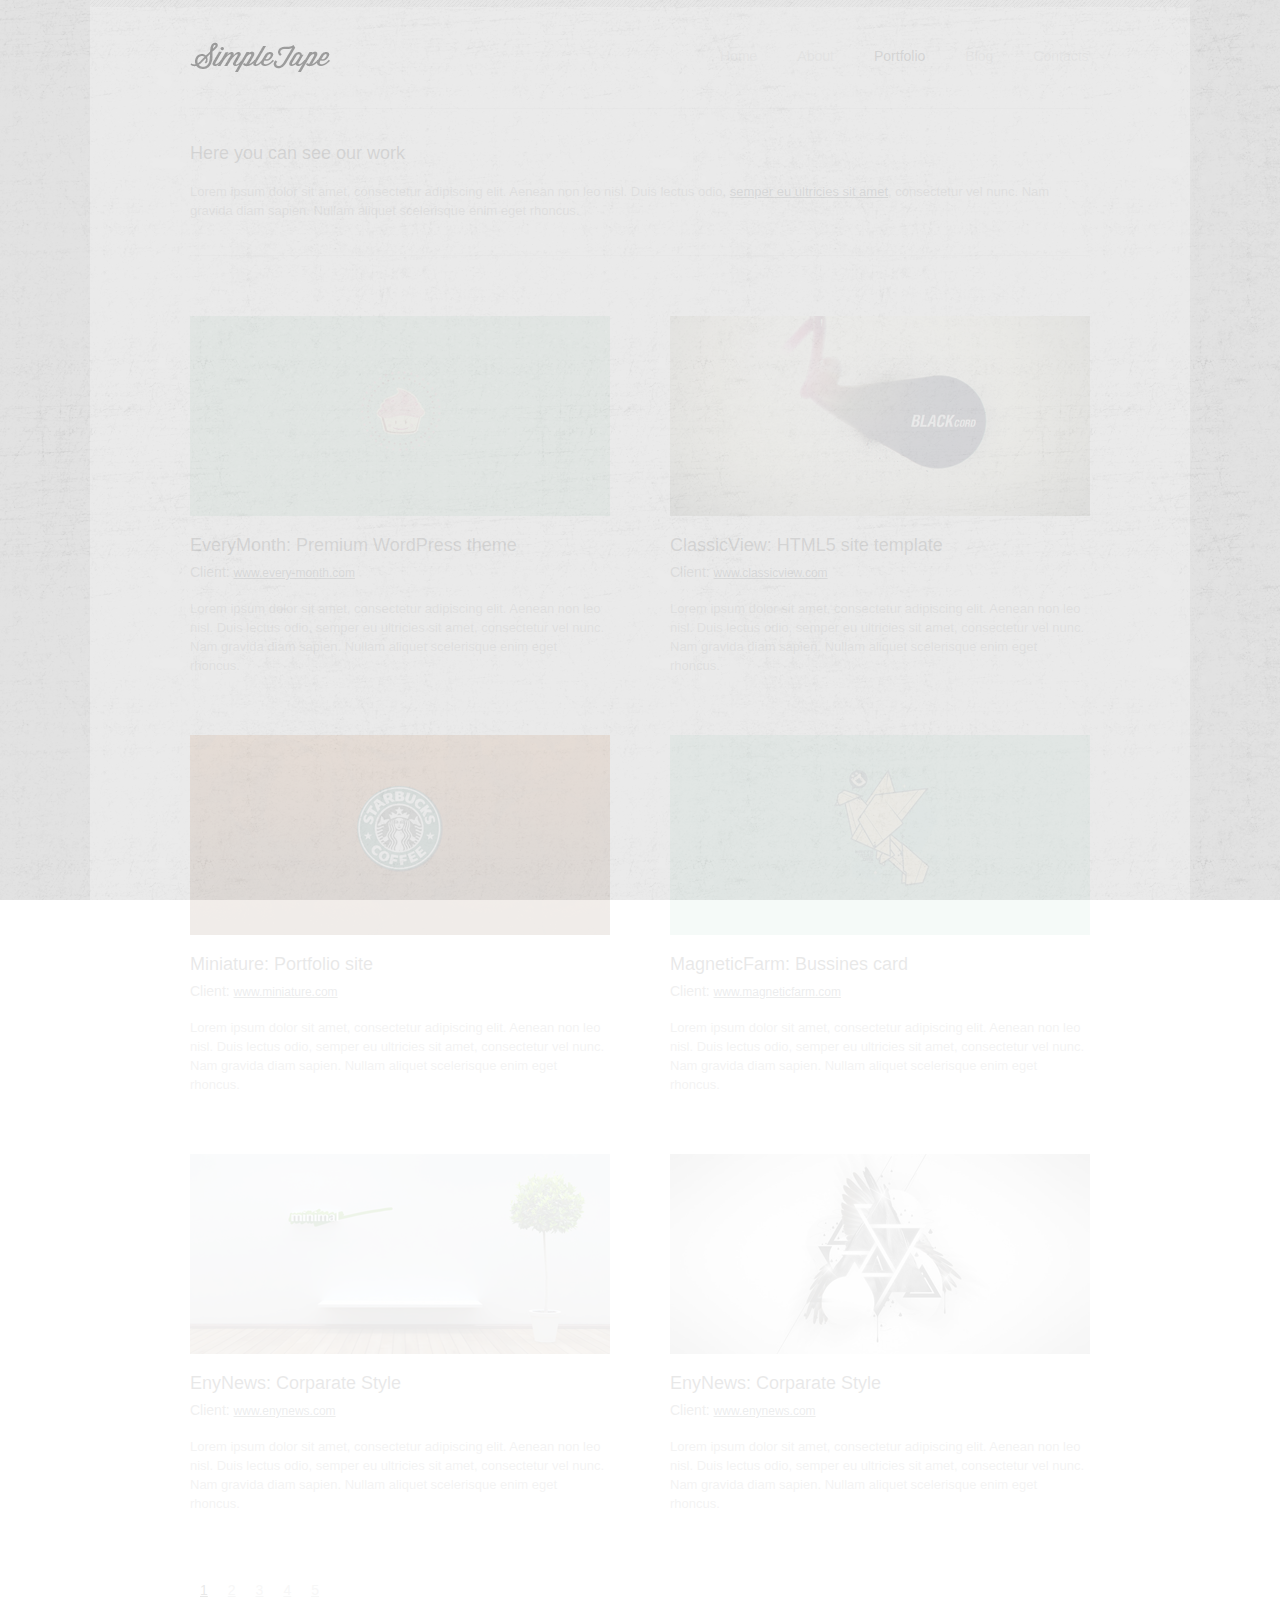
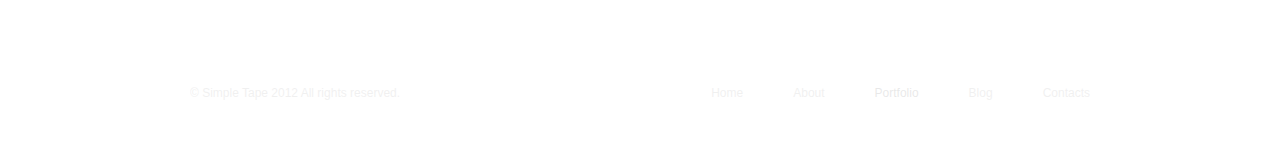
<file: public/portfolio.htm>
<!DOCTYPE html PUBLIC "-//W3C//DTD XHTML 1.0 Transitional//EN" "http://www.w3.org/TR/xhtml1/DTD/xhtml1-transitional.dtd">
<html xmlns="http://www.w3.org/1999/xhtml" xml:lang="en" lang="en">

<head>
	<meta http-equiv="content-type" content="text/html; charset=iso-8859-1" />
	<meta name="author" content="Nikita Belousov" />
    <link href="css/reset.css" rel="stylesheet" type="text/css" />
    <link href="css/style.css" rel="stylesheet" type="text/css" />
    <link rel="stylesheet" type="text/css" href="css/jquery.lightbox-0.5.css" media="screen" />
    
	<title>Simple Tape | Portfolio</title>
    
    <script type="text/javascript" src="js/jquery.js"></script>
    
    <!-- Loading -->
    <script type="text/javascript">
    $(function() { 
    $('.main_content, .main_navi').hide(); 
    $(window).load( function() {  
    $('#loader').fadeOut();
    $('.main_content, .main_navi').fadeIn(2000); 
    } );
    } );
                        
    $(document).ready(function() {
    $("body").css("display", "none");

    $("body").fadeIn(2000);

	$("a.transition").click(function(event){
		event.preventDefault();
		linkLocation = this.href;
		$("body").fadeOut(1000, redirectPage);
	});

	function redirectPage() {
		window.location = linkLocation;
	}
    });
    </script>
    
</head>

<body id="portfolio">
<div id="container">

    <div class="stripe"></div>

<div id="content">

<!-- Header -->

<div id="header">

<div id="loader"><img alt="Loading.." src="img/ajax-loader.gif" /></div>

<ul class="main_navi">
        <li><a class="transition" href="index.htm">Home</a></li>
        <li><a class="transition" href="about.htm">About</a></li>
        <li class="current"><a class="transition" href="portfolio.htm">Portfolio</a></li>
        <li><a class="transition" href="blog.htm">Blog</a></li>
        <li><a class="transition" href="contacts.htm">Contacts</a></li>
</ul>

<a title="Back to home" href="index.htm"><img alt="SimpleTipe" class="logo" src="img/logo.png" /></a>

</div>



<!-- Top Content -->
<div class="main_content">

    <div id="about_page">

    <h2 class="portfolio">Here you can see our work</h2>
    
    <p class="portfolio">Lorem ipsum dolor sit amet, consectetur adipiscing elit. 
    Aenean non leo nisl. Duis lectus odio, <a>semper eu ultricies sit amet</a>,
    consectetur vel nunc. Nam gravida diam sapien. Nullam aliquet scelerisque 
    enim eget rhoncus.</p>
    
    </div>
    
    <ul class="work_list">
        
        <li>
        <div class="work_preview"><a class="transition" href="view_work.htm"><img alt="Work image" src="img/portfolio/preview/1.png" /></a>
            <a class="transition" href="view_work.htm"><img alt="Best work" class="view" src="img/linz.png" /></a>
        </div>
           
        <div class="work_info">
        
        <h2><a class="transition" href="view_work.htm">EveryMonth: Premium WordPress theme</a></h2>
        <h4>Client: <a>www.every-month.com</a></h4>
        
        <p>Lorem ipsum dolor sit amet, consectetur adipiscing elit. 
        Aenean non leo nisl. Duis lectus odio, semper eu ultricies sit amet, 
        consectetur vel nunc. Nam gravida diam sapien. Nullam aliquet 
        scelerisque enim eget rhoncus.</p>
        </div>
        

        </li>
        
        <li class="last_img">
        <div class="work_preview"><a class="transition" href="view_work.htm"><img alt="Work image" src="img/portfolio/preview/2.png" /></a>
            <a class="transition" href="view_work.htm"><img alt="Best work" class="view" src="img/linz.png" /></a>
        </div>
            
        <div class="work_info">
        
        <h2><a class="transition" href="view_work.htm">ClassicView: HTML5 site template</a></h2>
        <h4>Client: <a>www.classicview.com</a></h4>
        
        <p>Lorem ipsum dolor sit amet, consectetur adipiscing elit. 
        Aenean non leo nisl. Duis lectus odio, semper eu ultricies sit amet, 
        consectetur vel nunc. Nam gravida diam sapien. Nullam aliquet 
        scelerisque enim eget rhoncus.</p>
        </div>
        

        </li>
        
        <li>
        <div class="work_preview"><a class="transition" href="view_work.htm"><img alt="Work image" src="img/portfolio/preview/3.png" /></a>
            <a class="transition" href="view_work.htm"><img alt="Best work" class="view" src="img/linz.png" /></a>
        </div>
            
        <div class="work_info">
        
        <h2><a class="transition" href="view_work.htm">Miniature: Portfolio site</a></h2>
        <h4>Client: <a>www.miniature.com</a></h4>
        
        <p>Lorem ipsum dolor sit amet, consectetur adipiscing elit. 
        Aenean non leo nisl. Duis lectus odio, semper eu ultricies sit amet, 
        consectetur vel nunc. Nam gravida diam sapien. Nullam aliquet 
        scelerisque enim eget rhoncus.</p>
        </div>
        

        </li>
        
        <li class="last_img">
        <div class="work_preview"><a class="transition" href="view_work.htm"><img alt="Work image" src="img/portfolio/preview/4.png" /></a>
            <a class="transition" href="view_work.htm"><img alt="Best work" class="view" src="img/linz.png" /></a>
        </div>
            
        <div class="work_info">
        
        <h2><a class="transition" href="view_work.htm">MagneticFarm: Bussines card</a></h2>
        <h4>Client: <a>www.magneticfarm.com</a></h4>
        
        <p>Lorem ipsum dolor sit amet, consectetur adipiscing elit. 
        Aenean non leo nisl. Duis lectus odio, semper eu ultricies sit amet, 
        consectetur vel nunc. Nam gravida diam sapien. Nullam aliquet 
        scelerisque enim eget rhoncus.</p>
        </div>
        

        </li>
        
        <li>
        <div class="work_preview"><a class="transition" href="view_work.htm"><img alt="Work image" src="img/portfolio/preview/5.png" /></a>
            <a class="transition" href="view_work.htm"><img alt="Best work" class="view" src="img/linz.png" /></a>
        </div>
            
        <div class="work_info">
        
        <h2><a class="transition" href="view_work.htm">EnyNews: Corparate Style</a></h2>
        <h4>Client: <a>www.enynews.com</a></h4>
        
        <p>Lorem ipsum dolor sit amet, consectetur adipiscing elit. 
        Aenean non leo nisl. Duis lectus odio, semper eu ultricies sit amet, 
        consectetur vel nunc. Nam gravida diam sapien. Nullam aliquet 
        scelerisque enim eget rhoncus.</p>
        </div>
        

        </li>
        
        <li class="last_img">
        <div class="work_preview"><a class="transition" href="view_work.htm"><img alt="Work image" src="img/portfolio/preview/6.png" /></a>
            <a class="transition" href="view_work.htm"><img alt="Best work" class="view" src="img/linz.png" /></a>
        </div>
            
        <div class="work_info">
        
        <h2><a class="transition" href="view_work.htm">EnyNews: Corparate Style</a></h2>
        <h4>Client: <a>www.enynews.com</a></h4>
        
        <p>Lorem ipsum dolor sit amet, consectetur adipiscing elit. 
        Aenean non leo nisl. Duis lectus odio, semper eu ultricies sit amet, 
        consectetur vel nunc. Nam gravida diam sapien. Nullam aliquet 
        scelerisque enim eget rhoncus.</p>
        </div>
        

        </li>
    
    </ul>
    
    <ul class="page_navi">
    
    <li class="current"><a href="portfolio.htm">1</a></li>
    <li><a href="portfolio.htm">2</a></li>
    <li><a href="portfolio.htm">3</a></li>
    <li><a href="portfolio.htm">4</a></li>
    <li><a href="portfolio.htm">5</a></li>

    </ul>
      
<div id="footer">
    &#169; Simple Tape 2012 All rights reserved.
    
    <ul class="footer_navi">
        <li><a class="transition" href="index.htm">Home</a></li>
        <li><a class="transition" href="about.htm">About</a></li>
        <li class="current"><a class="transition" href="portfolio.htm">Portfolio</a></li>
        <li><a class="transition" href="blog.htm">Blog</a></li>
        <li><a class="transition" href="contacts.htm">Contacts</a></li>
    </ul>
</div>

</div>
</div>
</div>
</body>
</html>
</file>
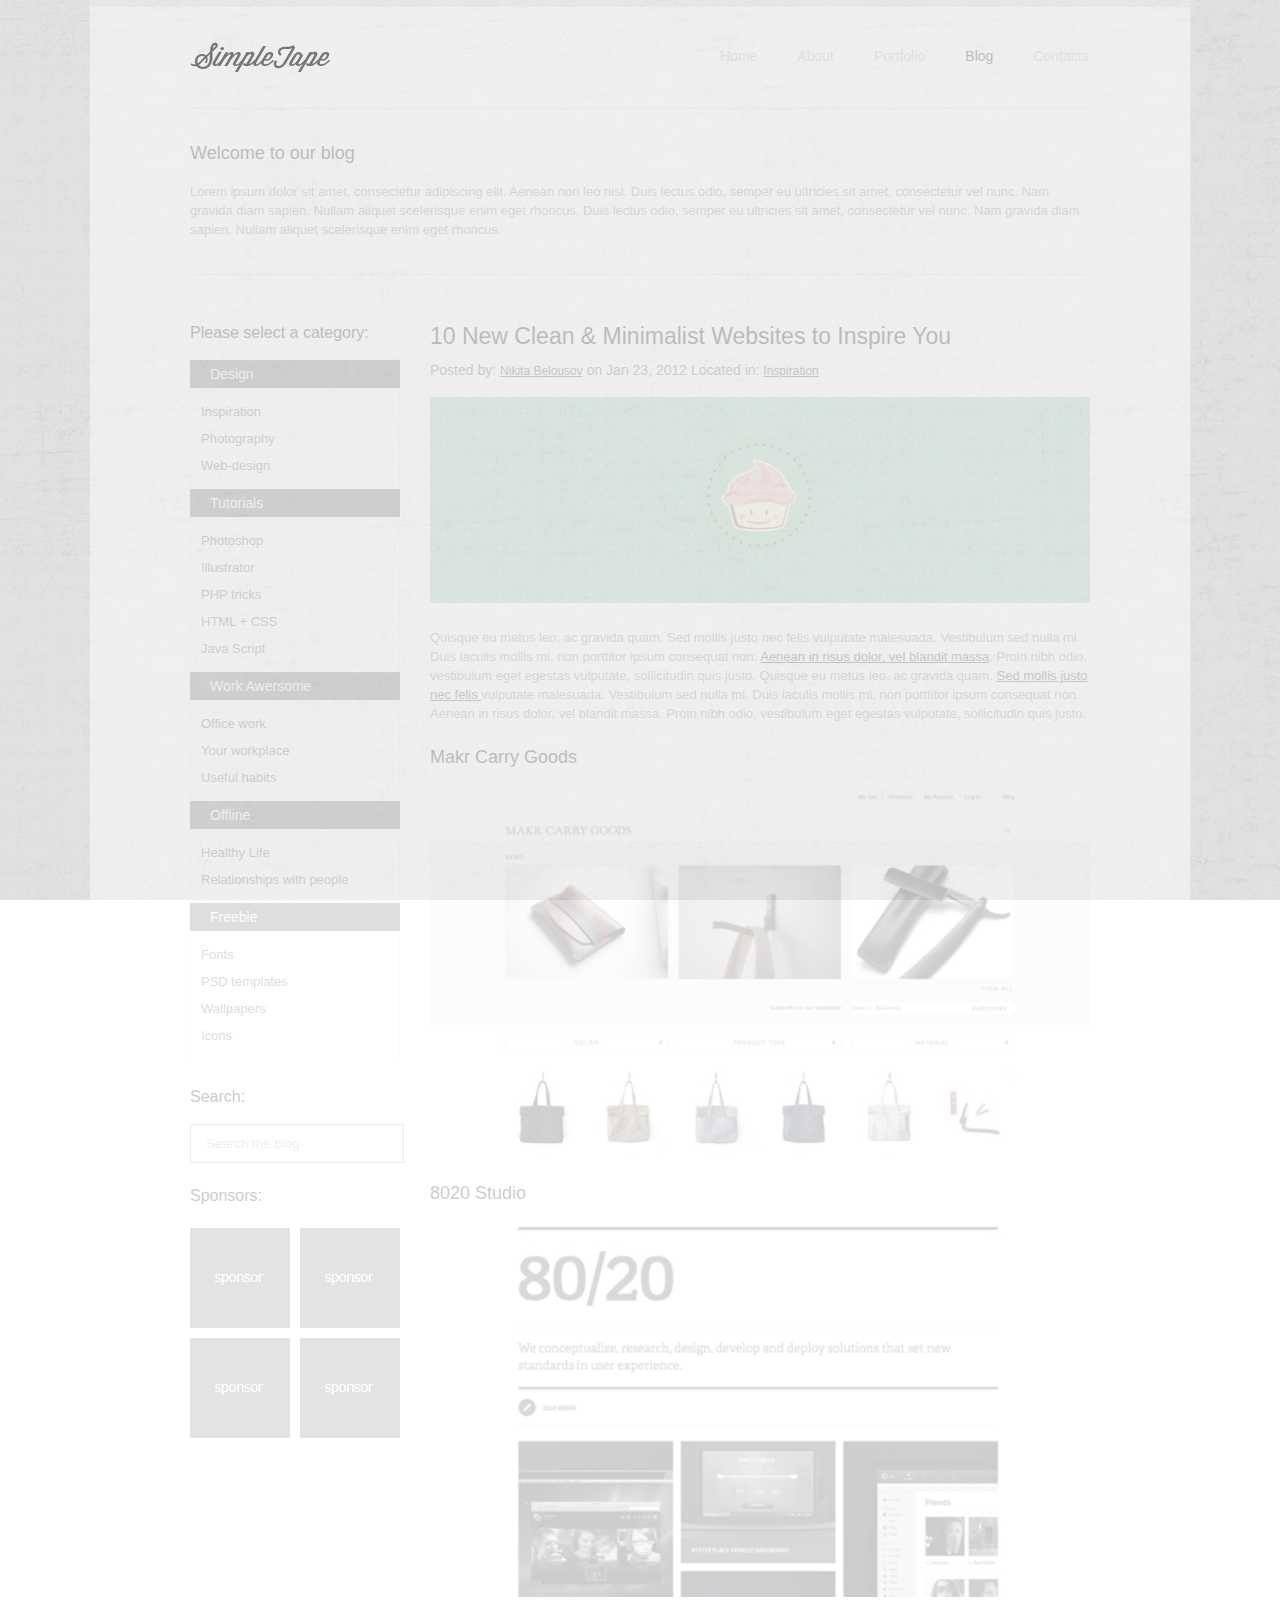
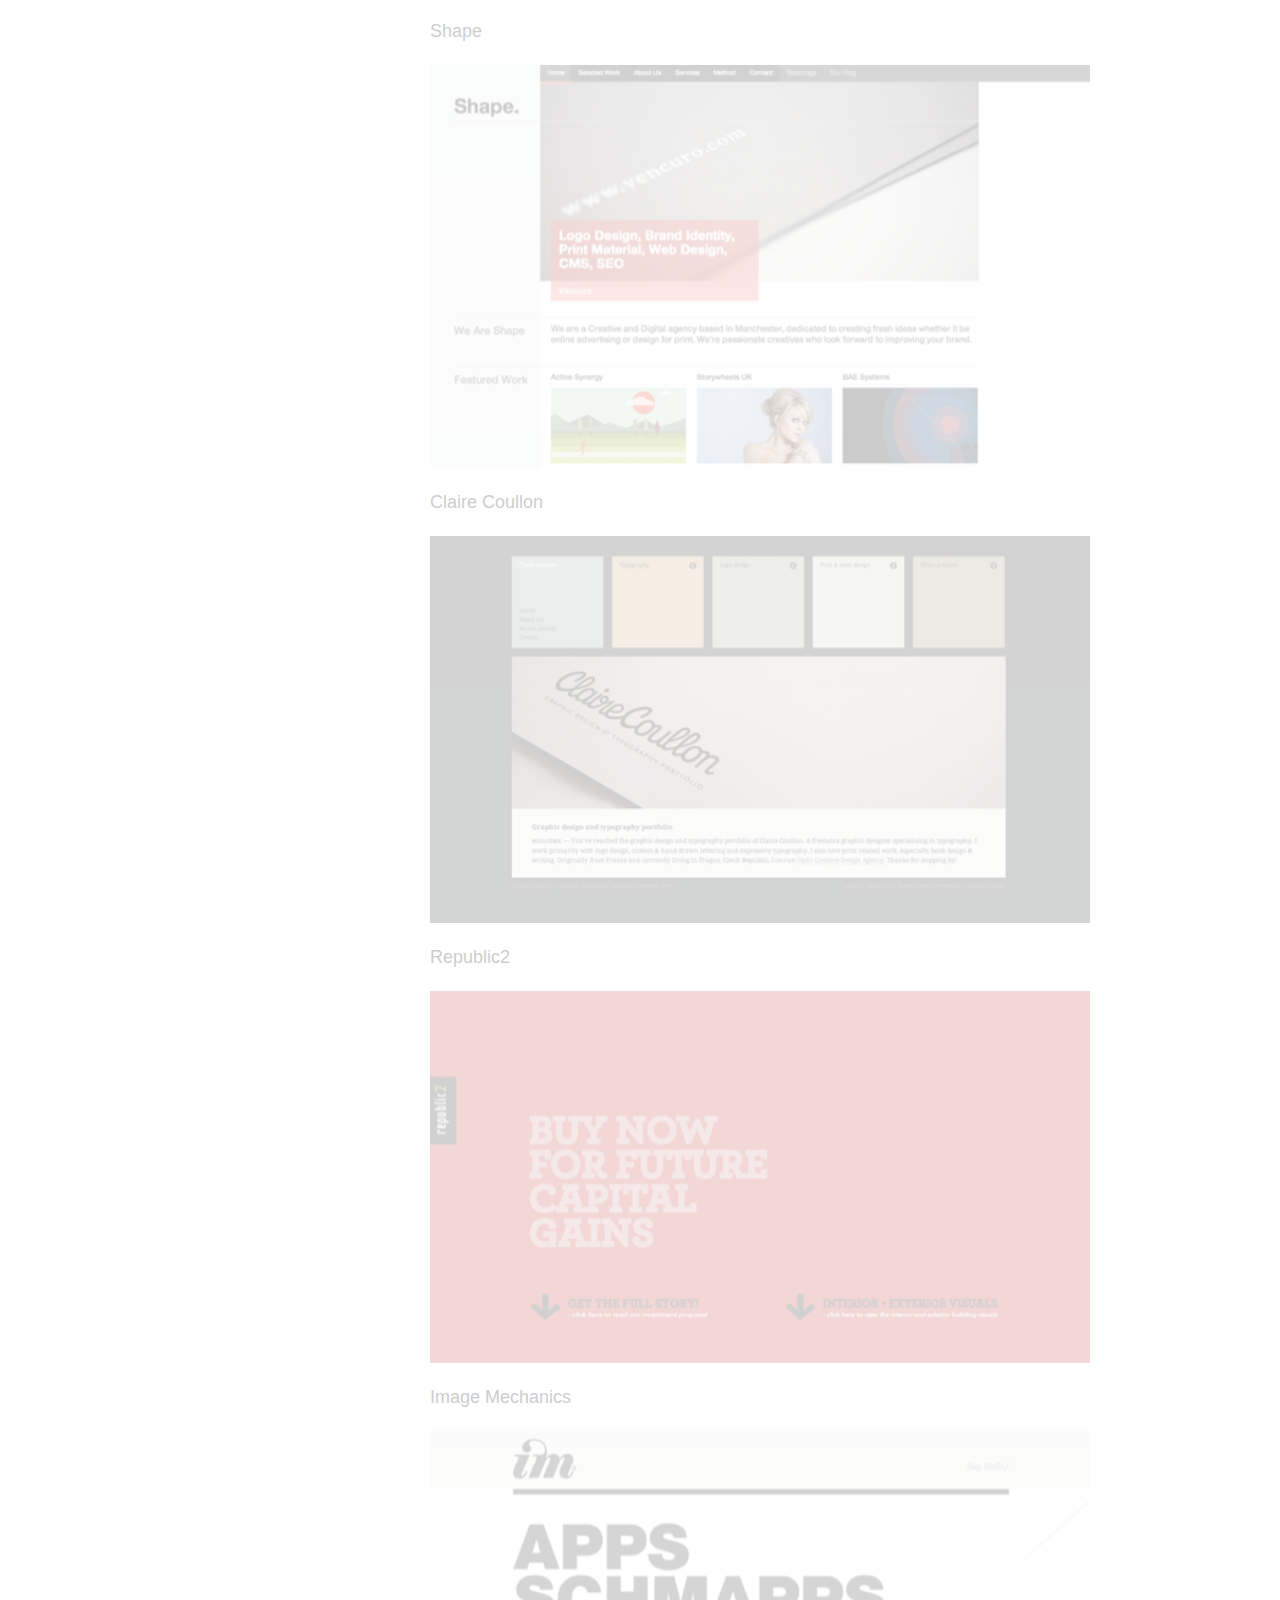
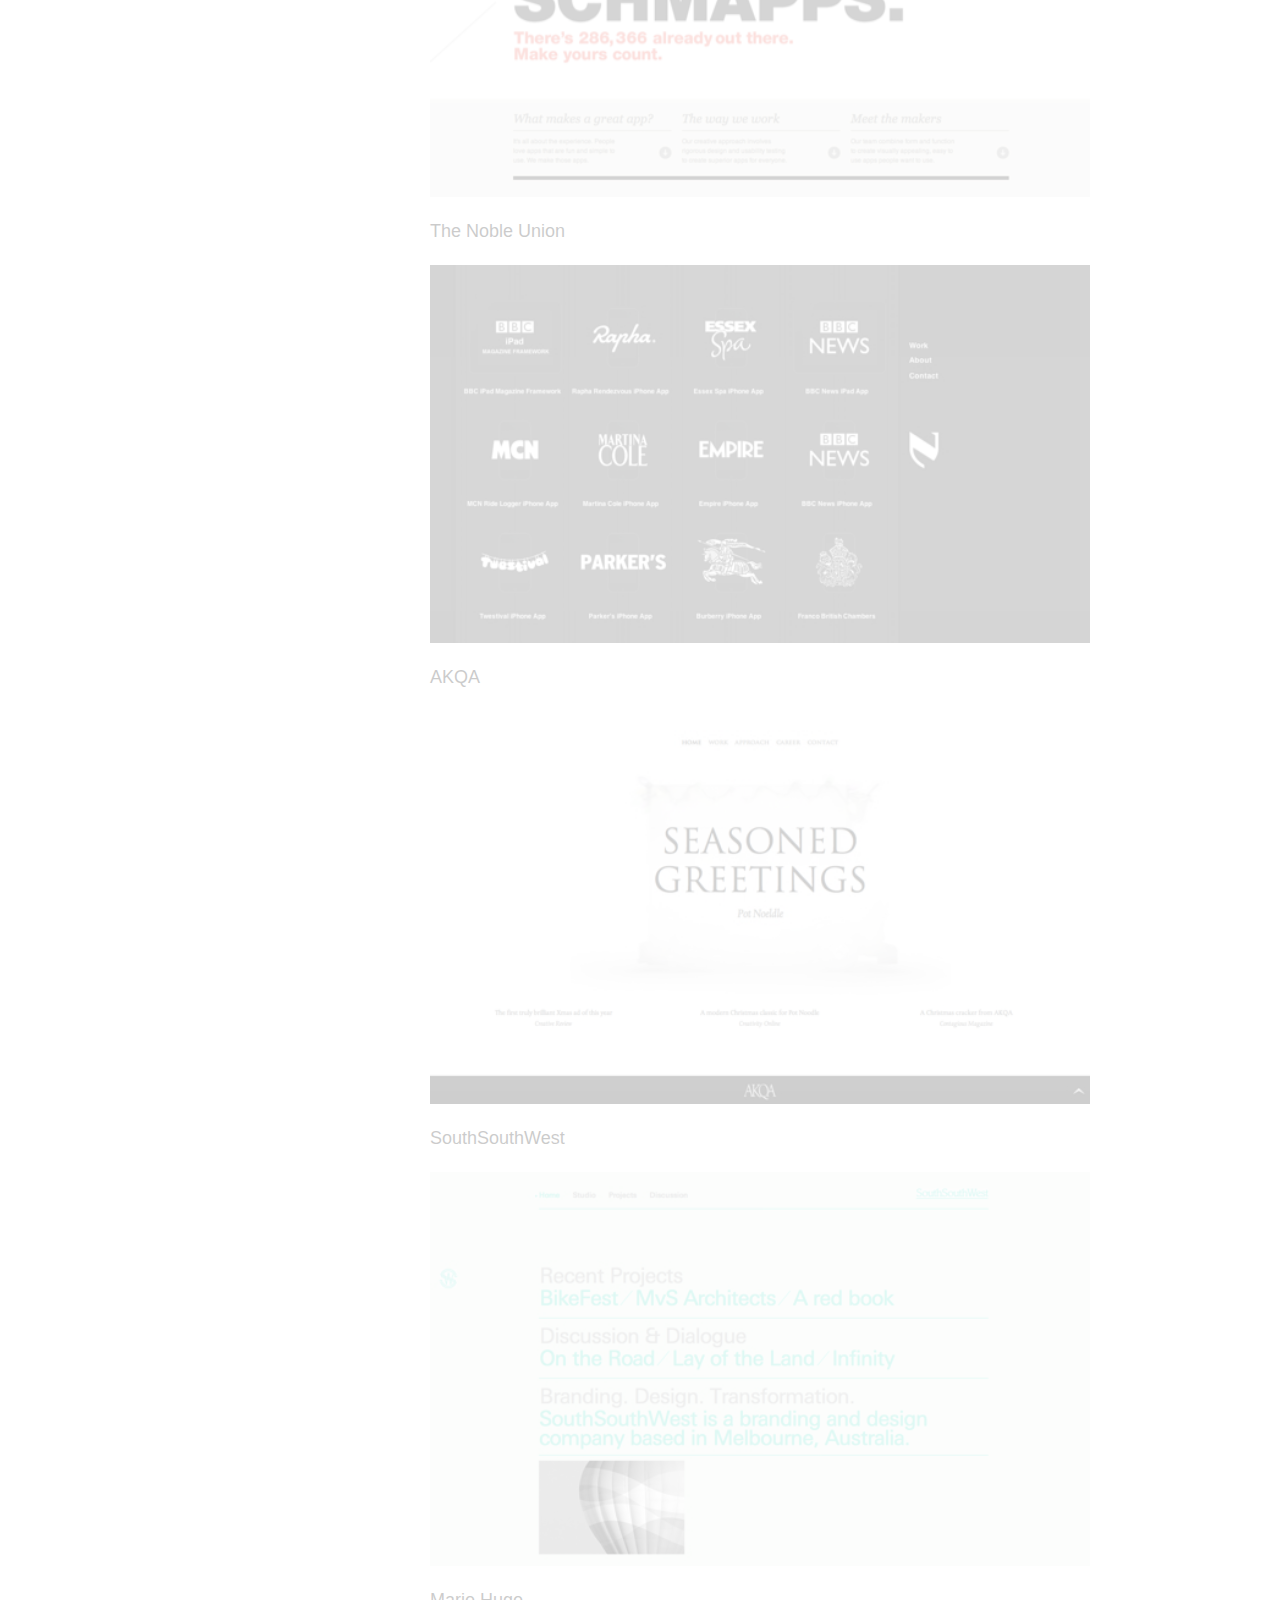
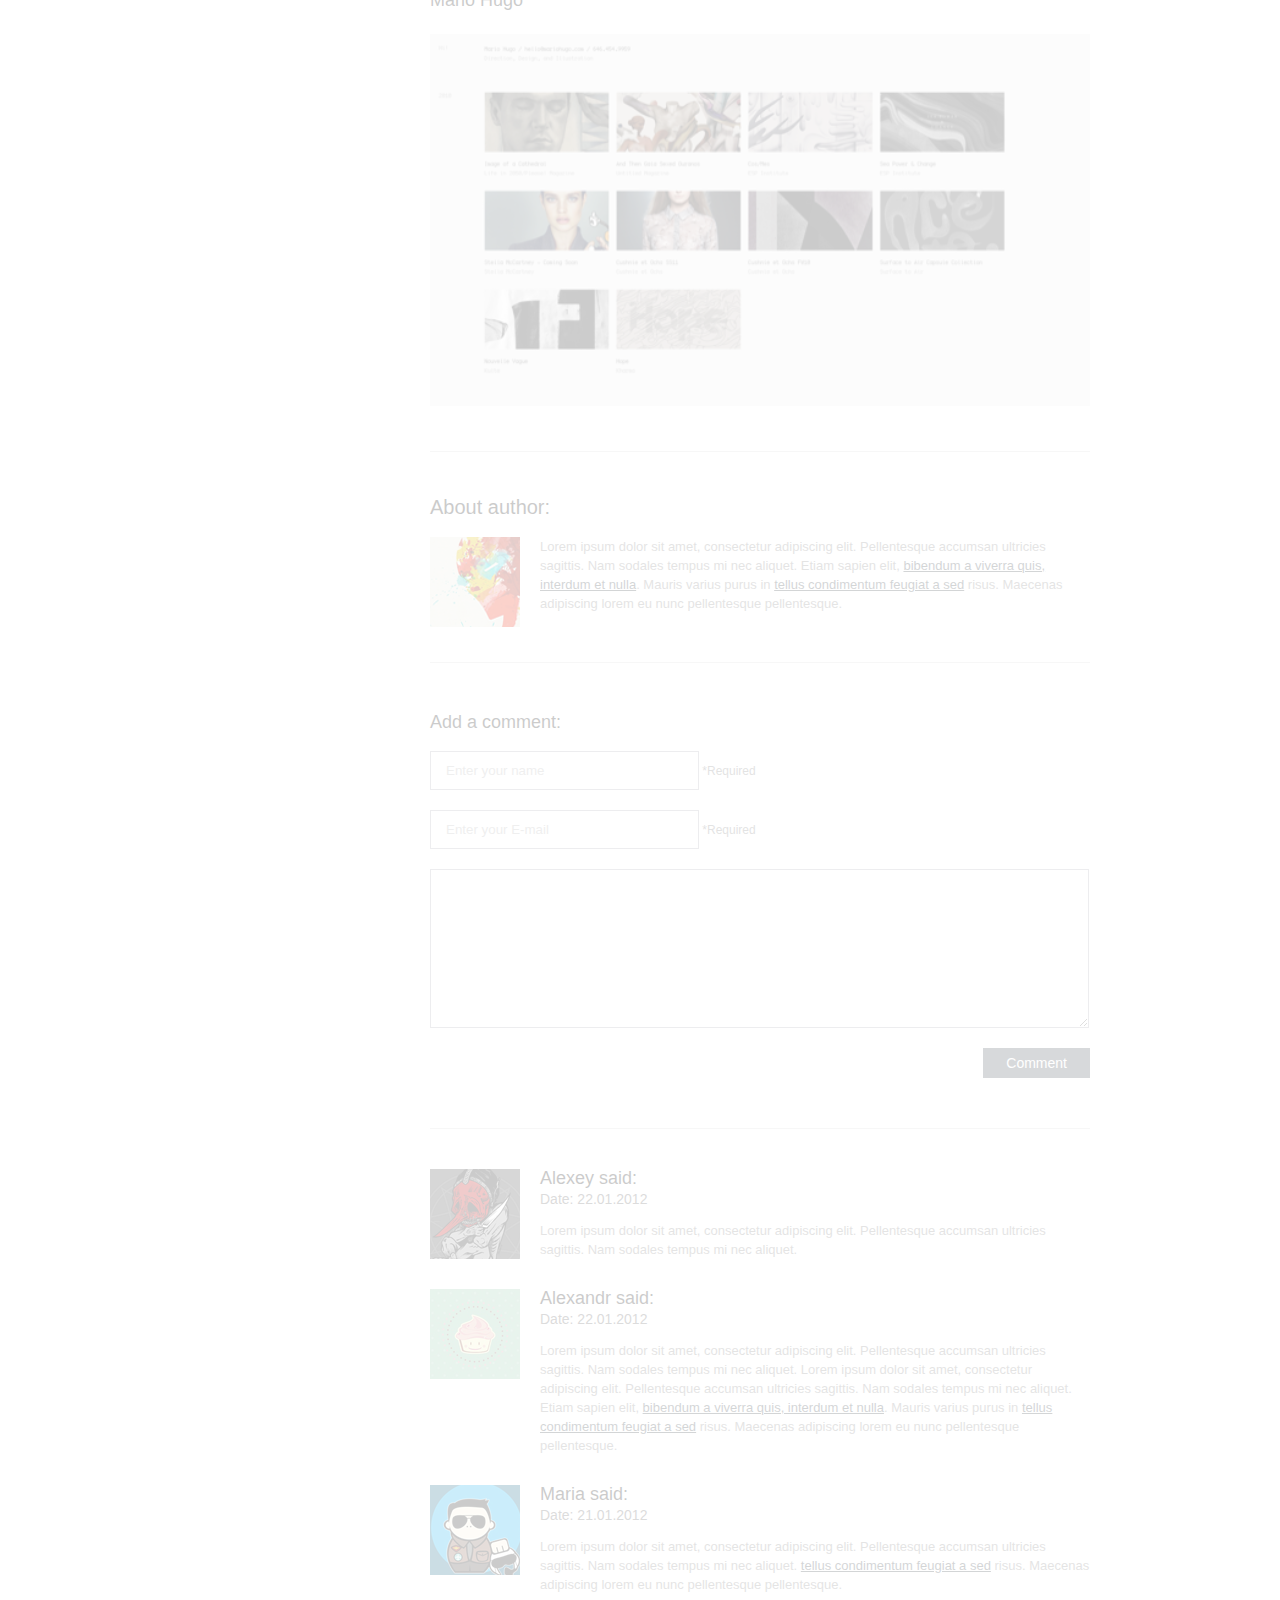
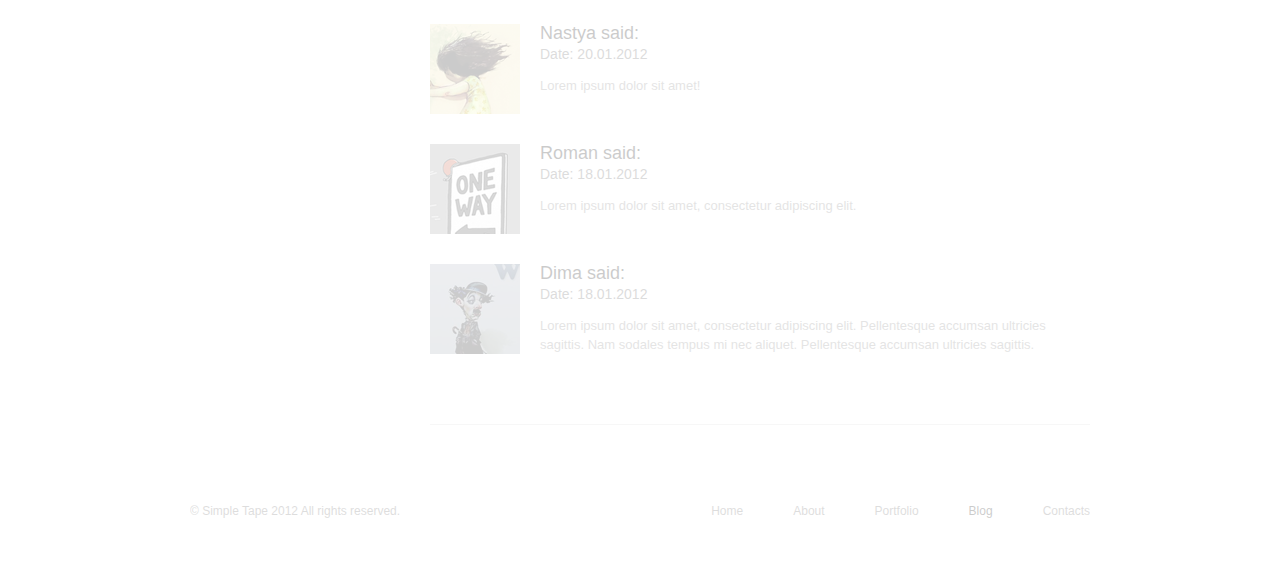
<file: public/view_post.htm>
<!DOCTYPE html PUBLIC "-//W3C//DTD XHTML 1.0 Transitional//EN" "http://www.w3.org/TR/xhtml1/DTD/xhtml1-transitional.dtd">
<html xmlns:fb="http://ogp.me/ns/fb#" xmlns="http://www.w3.org/1999/xhtml" xml:lang="en" lang="en">

<head>
	<meta http-equiv="content-type" content="text/html; charset=iso-8859-1" />
	<meta name="author" content="Nikita Belousov" />
    <link href="css/reset.css" rel="stylesheet" type="text/css" />
    <link href="css/style.css" rel="stylesheet" type="text/css" />
    <link rel="stylesheet" type="text/css" href="css/jquery.lightbox-0.5.css" media="screen" />
    
	<title>Simple Tape | 10 New Clean &#38; Minimalist Websites to Inspire You</title>
    
    <script type="text/javascript" src="js/jquery.js"></script>
    <script type="text/javascript" src="js/input_clear.js"></script>
    
    <!-- Loading -->
    <script type="text/javascript">
    $(function() { 
    $('.main_content, .main_navi').hide(); 
    $(window).load( function() {  
    $('#loader').fadeOut();
    $('.main_content, .main_navi').fadeIn(2000); 
    } );
    } );
                        
    $(document).ready(function() {
    $("body").css("display", "none");

    $("body").fadeIn(2000);

	$("a.transition").click(function(event){
		event.preventDefault();
		linkLocation = this.href;
		$("body").fadeOut(1000, redirectPage);
	});

	function redirectPage() {
		window.location = linkLocation;
	}
    });
    </script>
    
    
</head>

<body>
<div id="container">

    <div class="stripe"></div>

<div id="content">

<!-- Header -->

<div id="header">

<div id="loader"><img alt="Loading.." src="img/ajax-loader.gif" /></div>

<ul class="main_navi">
        <li><a class="transition" href="index.htm">Home</a></li>
        <li><a class="transition" href="about.htm">About</a></li>
        <li><a class="transition" href="portfolio.htm">Portfolio</a></li>
        <li class="current"><a class="transition" href="blog.htm">Blog</a></li>
        <li><a class="transition" href="contacts.htm">Contacts</a></li>
</ul>

<a title="Back to home" href="index.htm"><img alt="SimpleTape" class="logo" src="img/logo.png" /></a>

</div>



<!-- Top Content -->
<div class="main_content">
    
    <div id="about_page">
    
    <h2 class="title_blog">Welcome to our blog</h2>
    
    <p class="blog_info">Lorem ipsum dolor sit amet, consectetur adipiscing elit. 
    Aenean non leo nisl. Duis lectus odio, semper eu ultricies sit amet,
    consectetur vel nunc. Nam gravida diam sapien. Nullam aliquet scelerisque 
    enim eget rhoncus. Duis lectus odio, semper eu ultricies sit amet,
    consectetur vel nunc. Nam gravida diam sapien. Nullam aliquet scelerisque 
    enim eget rhoncus.</p>
    
    </div>

    <div id="blog_content">
    
    <div id="sidebar">
        <h3>Please select a category:</h3>
        
        <ul class="menu_cat">
            <li><h2 class="category_list">Design</h2>
            
                <ul class="show_list">
                    <li><a>Inspiration</a></li>
                    <li><a>Photography</a></li>
                    <li><a>Web-design</a></li>
                </ul>
            
            </li>
            
            <li><h2 class="category_list">Tutorials</h2>
            
                <ul class="show_list">
                    <li><a>Photoshop</a></li>
                    <li><a>Illustrator</a></li>
                    <li><a>PHP tricks</a></li>
                    <li><a>HTML + CSS</a></li>
                    <li><a>Java Script</a></li>
                </ul>
            
            </li>
            
            <li><h2 class="category_list">Work Awersome</h2>
            
                <ul class="show_list">
                    <li><a>Office work</a></li>
                    <li><a>Your workplace</a></li>
                    <li><a>Useful habits</a></li>
                </ul>
            
            </li>
            
            <li><h2 class="category_list">Offline</h2>
            
                <ul class="show_list">
                    <li><a>Healthy Life</a></li>
                    <li><a>Relationships with people</a></li>
                </ul>
            
            </li>
            
            <li><h2 class="category_list">Freebie</h2>
            
                <ul class="show_list">
                    <li><a>Fonts</a></li>
                    <li><a>PSD templates</a></li>
                    <li><a>Wallpapers</a></li>
                    <li><a>Icons</a></li>
                </ul>
            
            </li>
        </ul>
    
        <h3 class="blog_search">Search:</h3>
        
        <input type="text" class="autoclear" name="search" value="Search the blog" />
        
        <h3 class="sponsors">Sponsors:</h3>
        
        <div class="sponsor_img">
            <img alt="sponsor" src="img/sponsors/1.png" />
            <img alt="sponsor" class="last_img" src="img/sponsors/1.png" />
            <img alt="sponsor" src="img/sponsors/1.png" />
            <img alt="sponsor" class="last_img"  src="img/sponsors/1.png" />
        </div>
        
    </div>
    <div class="post_container">
    
    <div class="view_post">
        <h1>10 New Clean &#38; Minimalist Websites to Inspire You</h1>
        <h4>Posted by: <a>Nikita Belousov</a> on Jan 23, 2012 Located in: <a>Inspiration</a></h4>
        
        <img alt="post img" class="post_img" src="img/blog/1.png" />
        
        <p>Quisque eu metus leo, ac gravida quam. Sed mollis justo nec felis 
        vulputate malesuada. Vestibulum sed nulla mi. Duis iaculis mollis mi, 
        non porttitor ipsum consequat non. <a>Aenean in risus dolor, vel blandit 
        massa</a>. Proin nibh odio, vestibulum eget egestas vulputate, sollicitudin quis justo.
        Quisque eu metus leo, ac gravida quam. <a>Sed mollis justo nec felis </a>
        vulputate malesuada. Vestibulum sed nulla mi. Duis iaculis mollis mi, 
        non porttitor ipsum consequat non. Aenean in risus dolor, vel blandit 
        massa. Proin nibh odio, vestibulum eget egestas vulputate, sollicitudin quis justo.</p>
        
        <h2><a>Makr Carry Goods</a></h2>
        <img alt="any img" src="img/blog/post/1.jpg" />
        
        <h2><a>8020 Studio</a></h2>
        <img alt="any img" src="img/blog/post/2.jpg" />
        
        <h2><a>Shape</a></h2>
        <img alt="any img" src="img/blog/post/3.jpg" />
        
        <h2><a>Claire Coullon</a></h2>
        <img alt="any img" src="img/blog/post/4.jpg" />
        
        <h2><a>Republic2</a></h2>
        <img alt="any img" src="img/blog/post/5.jpg" />
        
        <h2><a>Image Mechanics</a></h2>
        <img alt="any img" src="img/blog/post/6.jpg" />
        
        <h2><a>The Noble Union</a></h2>
        <img alt="any img" src="img/blog/post/7.jpg" />
        
        <h2><a>AKQA</a></h2>
        <img alt="any img" src="img/blog/post/8.jpg" />
        
        <h2><a>SouthSouthWest</a></h2>
        <img alt="any img" src="img/blog/post/9.jpg" />
        
        <h2><a>Mario Hugo</a></h2>
        <img alt="any img" src="img/blog/post/10.jpg" />
        
        <div class="relative_posts"></div>
    
    </div>
    
    <div id="author">
        <h2>About author:</h2>
        <img alt="author avatar" class="author_img" src="img/blog/author.png" />
        <p>Lorem ipsum dolor sit amet, consectetur adipiscing elit. 
        Pellentesque accumsan ultricies sagittis. Nam sodales tempus mi nec aliquet. 
        Etiam sapien elit, <a>bibendum a viverra quis, interdum et nulla</a>. 
        Mauris varius purus in <a>tellus condimentum feugiat a sed</a> risus. 
        Maecenas adipiscing lorem eu nunc pellentesque pellentesque.</p>
    </div>
    
    <div id="comments">
    <h2>Add a comment:</h2>
    <form class="comments" method="post" action="comments.php">
        <input class="autoclear" name="name" type="text" value="Enter your name" /> *Required <br />
        <input class="autoclear" name="mail" type="text" value="Enter your E-mail" /> *Required <br />
        <textarea cols="40" rows="10" name="messages"></textarea>   
        
        <div class="button_cont">
        <a class="button">Comment</a>
        </div> 
    </form>
    </div>
    
    <div id="comment_list">
    
        <div class="comment">
            <img alt="avatar" class="avatar" src="img/comments/1.png" />
            <div class="comment_content">
                <h2>Alexey said:</h2>
                <h4>Date: 22.01.2012</h4>
                <p>Lorem ipsum dolor sit amet, consectetur adipiscing elit. 
                Pellentesque accumsan ultricies sagittis. Nam sodales tempus mi nec aliquet.</p> 
            </div>
        </div>
        
        <div class="comment">
            <img alt="avatar" class="avatar" src="img/comments/2.png" />
            <div class="comment_content">
                <h2>Alexandr said:</h2>
                <h4>Date: 22.01.2012</h4>
                <p>Lorem ipsum dolor sit amet, consectetur adipiscing elit. 
                Pellentesque accumsan ultricies sagittis. Nam sodales tempus mi nec aliquet.
                Lorem ipsum dolor sit amet, consectetur adipiscing elit. 
                Pellentesque accumsan ultricies sagittis. Nam sodales tempus mi nec aliquet. 
                Etiam sapien elit, <a>bibendum a viverra quis, interdum et nulla</a>. 
                Mauris varius purus in <a>tellus condimentum feugiat a sed</a> risus. 
                Maecenas adipiscing lorem eu nunc pellentesque pellentesque.</p> 
            </div>
        </div>
        
        <div class="comment">
            <img alt="avatar" class="avatar" src="img/comments/3.png" />
            <div class="comment_content">
                <h2>Maria said:</h2>
                <h4>Date: 21.01.2012</h4>
                <p>Lorem ipsum dolor sit amet, consectetur adipiscing elit. 
                Pellentesque accumsan ultricies sagittis. Nam sodales tempus mi nec aliquet.
                <a>tellus condimentum feugiat a sed</a> risus. 
                Maecenas adipiscing lorem eu nunc pellentesque pellentesque.</p> 
            </div>
        </div>
        
        <div class="comment">
            <img alt="avatar" class="avatar" src="img/comments/4.png" />
            <div class="comment_content">
                <h2>Nastya said:</h2>
                <h4>Date: 20.01.2012</h4>
                <p>Lorem ipsum dolor sit amet!</p> 
            </div>
        </div>
        
        <div class="comment">
            <img alt="avatar" class="avatar" src="img/comments/5.png" />
            <div class="comment_content">
                <h2>Roman said:</h2>
                <h4>Date: 18.01.2012</h4>
                <p>Lorem ipsum dolor sit amet, consectetur adipiscing elit. 
                </p> 
            </div>
        </div>
        
        <div class="comment">
            <img alt="avatar" class="avatar" src="img/comments/6.png" />
            <div class="comment_content">
                <h2>Dima said:</h2>
                <h4>Date: 18.01.2012</h4>
                <p>Lorem ipsum dolor sit amet, consectetur adipiscing elit. 
                Pellentesque accumsan ultricies sagittis. Nam sodales tempus mi nec aliquet.
                Pellentesque accumsan ultricies sagittis.</p> 
            </div>
        </div>
  
    </div>
    
    </div>
    </div>
      
<div id="footer">
    &#169; Simple Tape 2012 All rights reserved.
    
    <ul class="footer_navi">
        <li><a class="transition" href="index.htm">Home</a></li>
        <li><a class="transition" href="about.htm">About</a></li>
        <li><a class="transition" href="portfolio.htm">Portfolio</a></li>
        <li class="current"><a class="transition" href="blog.htm">Blog</a></li>
        <li><a class="transition" href="contacts.htm">Contacts</a></li>
    </ul>

</div>

</div>
</div>
</div>
</body>
</html>
</file>
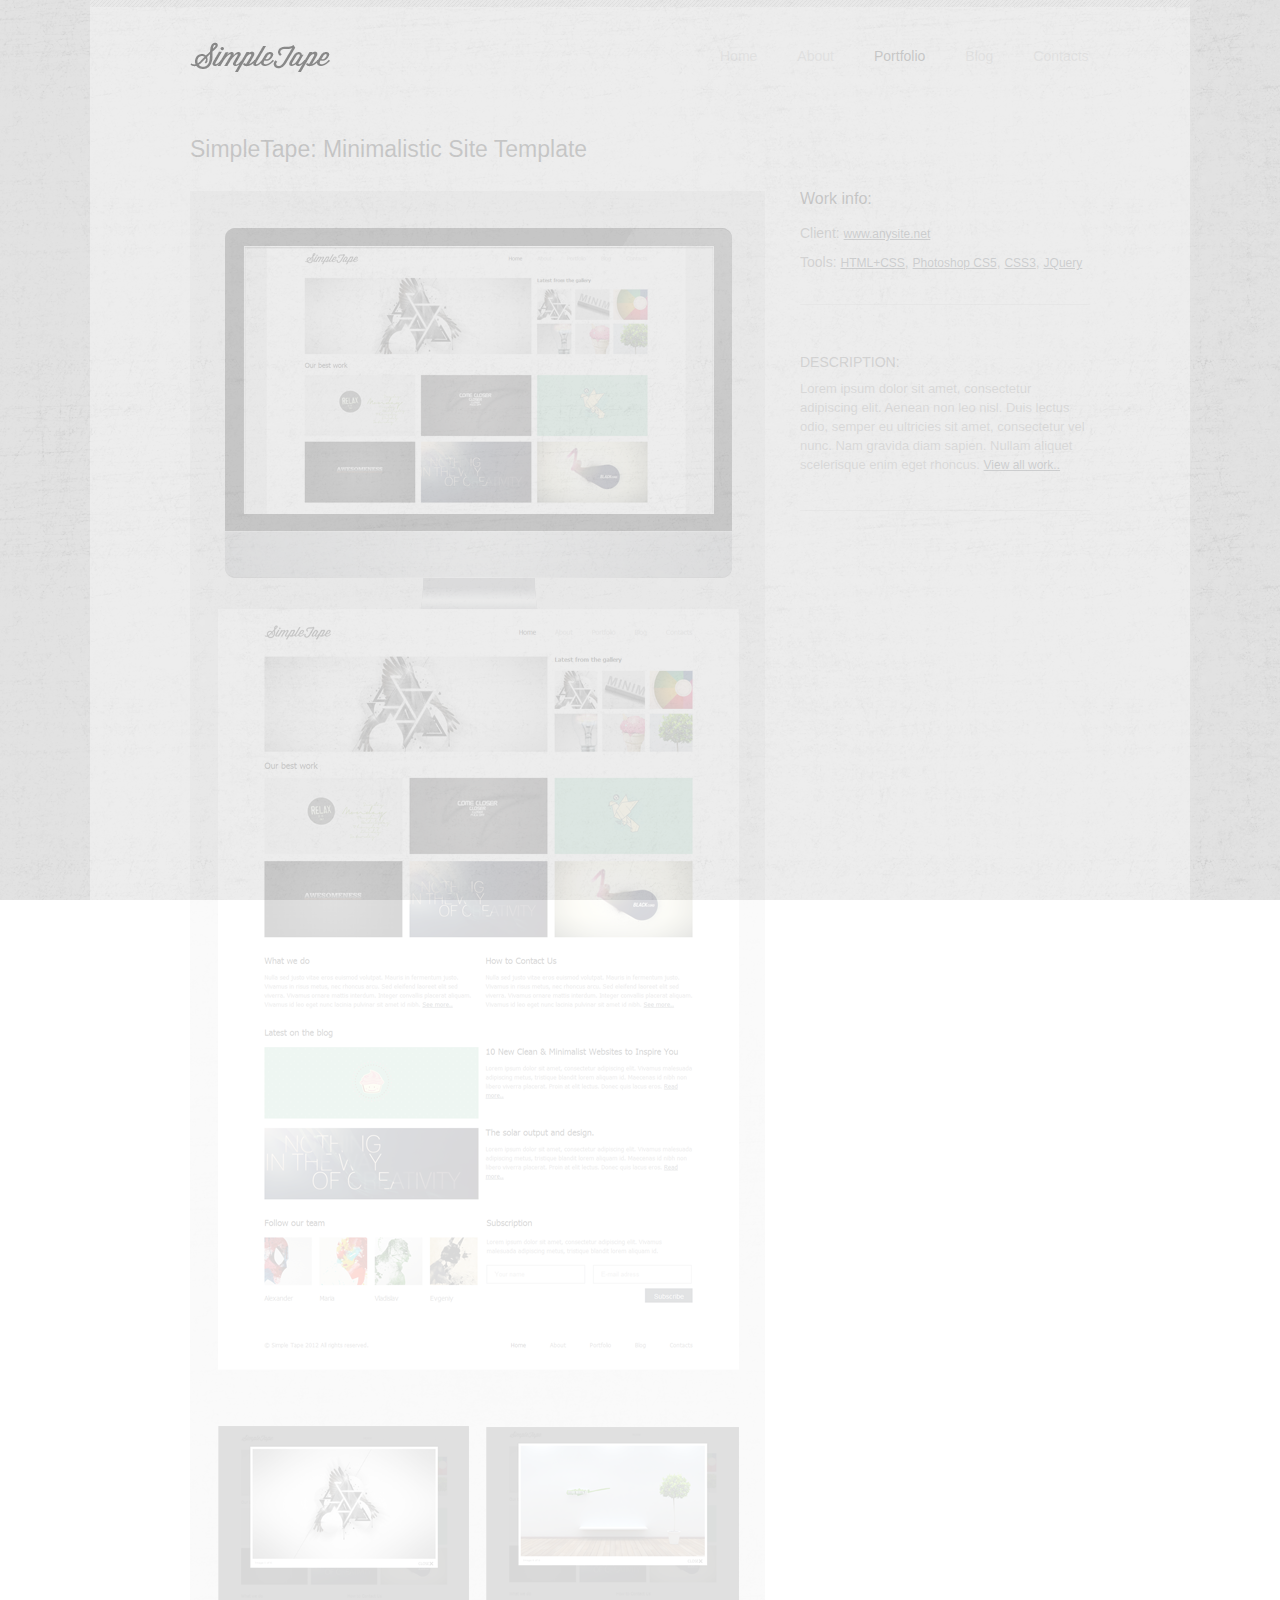
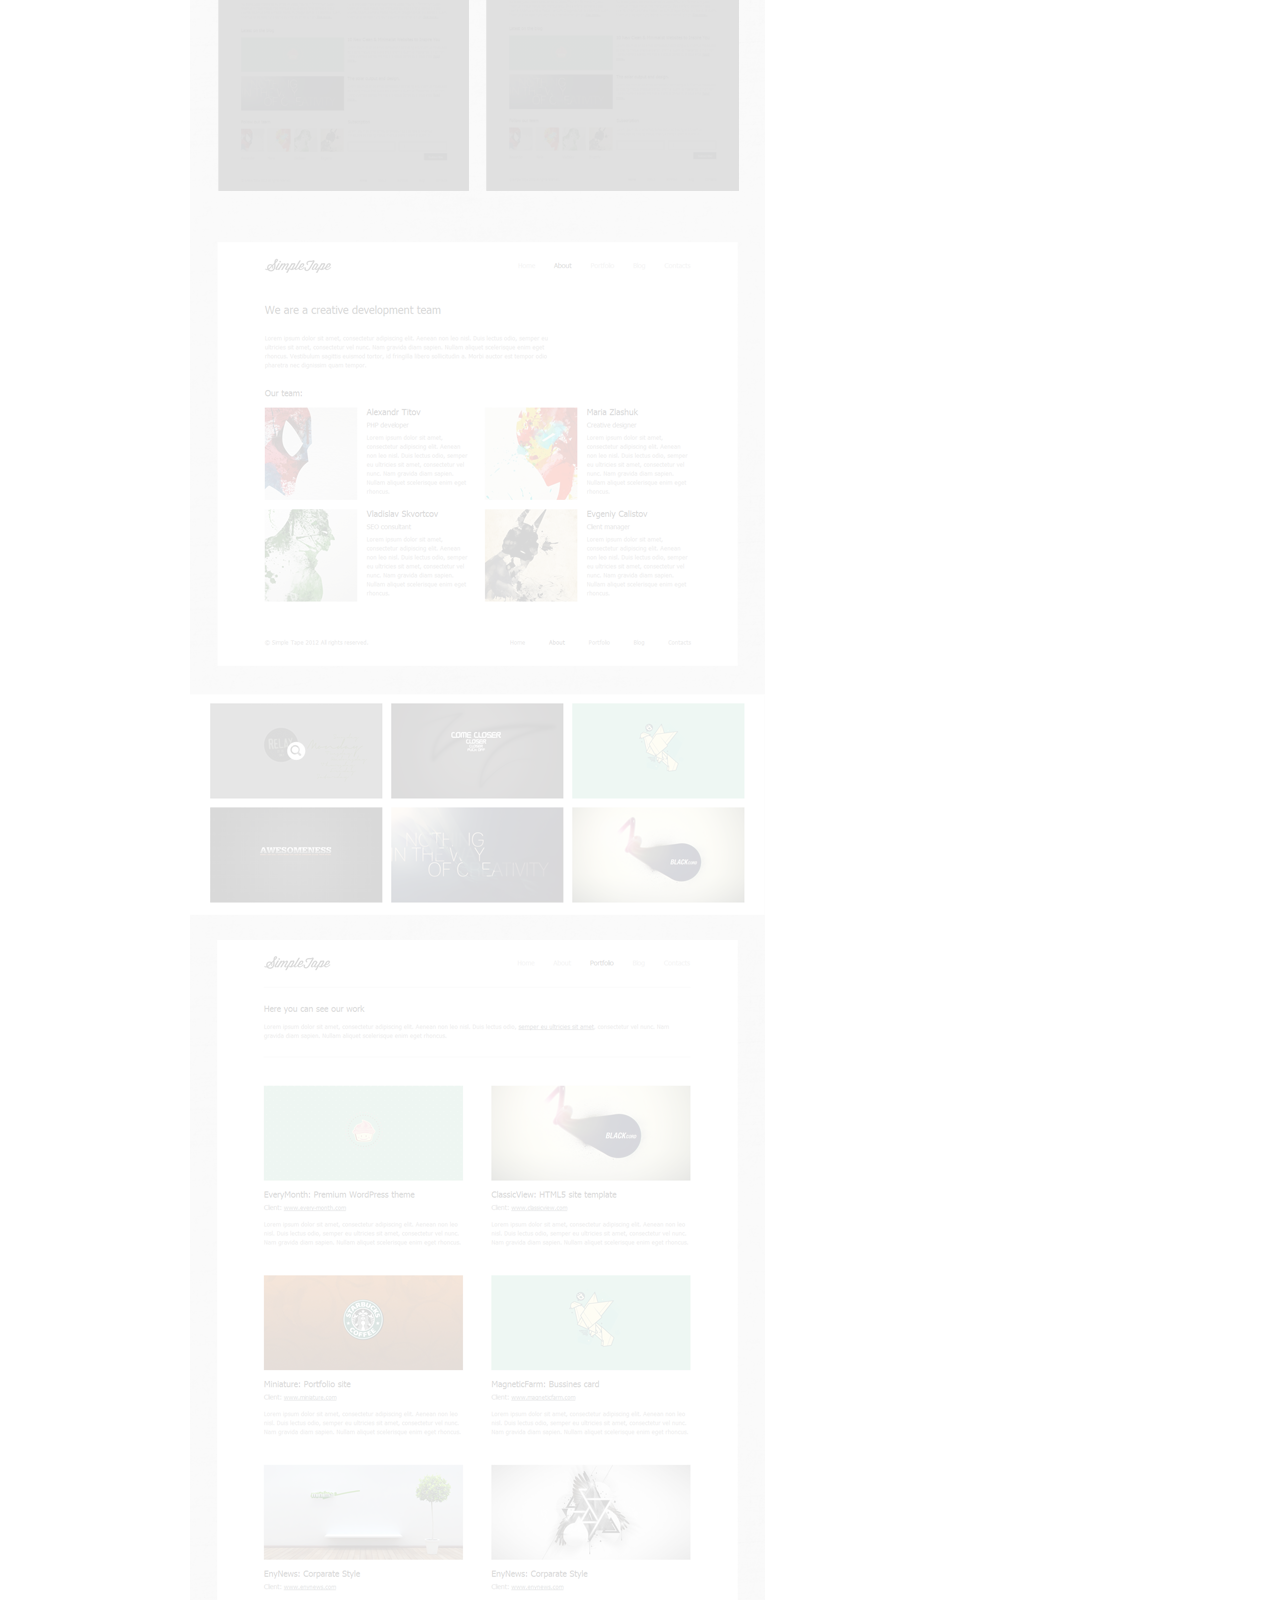
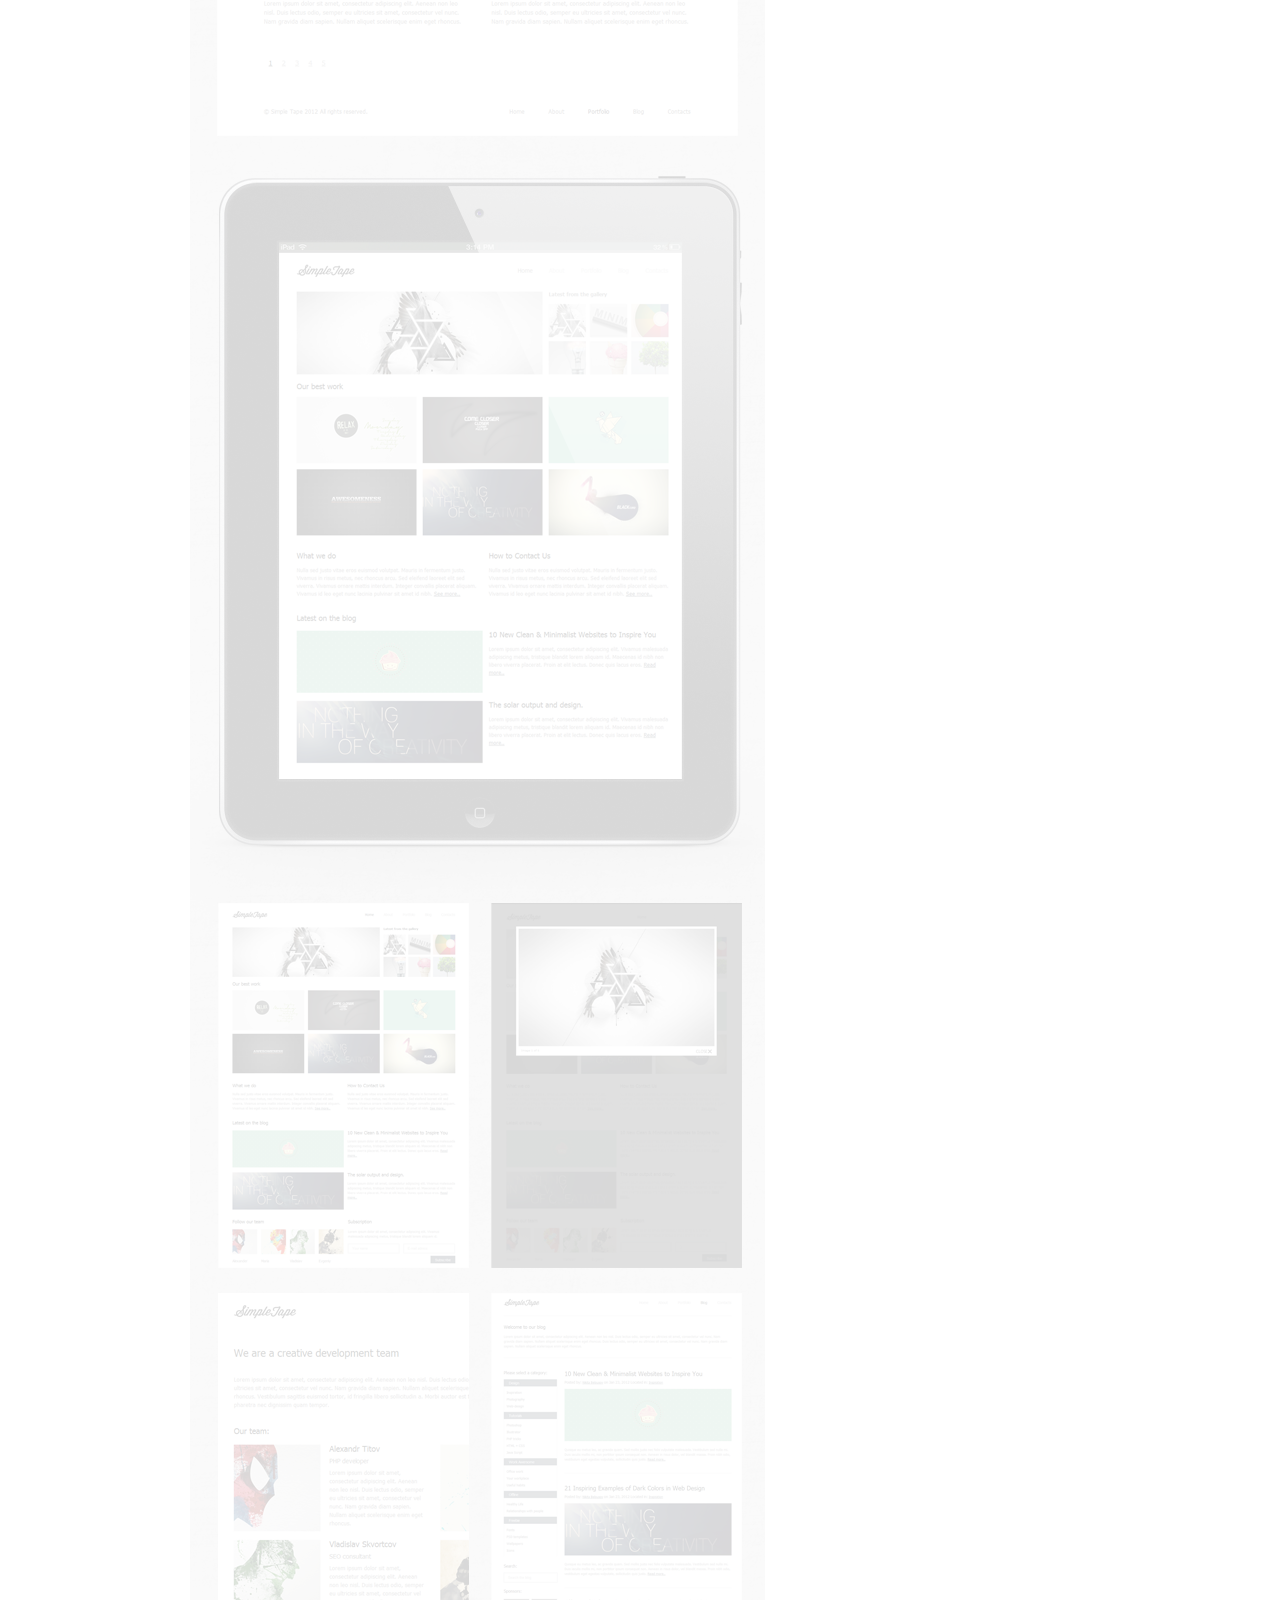
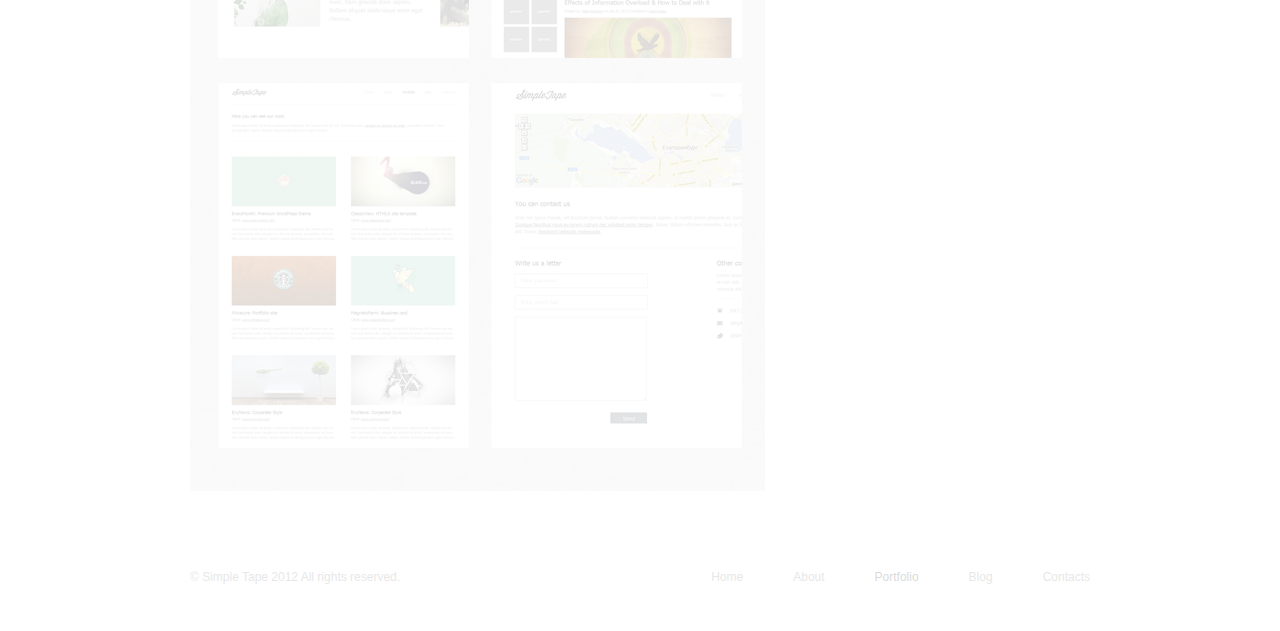
<file: public/view_work.htm>
<!DOCTYPE html PUBLIC "-//W3C//DTD XHTML 1.0 Transitional//EN" "http://www.w3.org/TR/xhtml1/DTD/xhtml1-transitional.dtd">
<html xmlns="http://www.w3.org/1999/xhtml" xml:lang="en" lang="en">

<head>
	<meta http-equiv="content-type" content="text/html; charset=iso-8859-1" />
	<meta name="author" content="Nikita Belousov" />
    <link href="css/reset.css" rel="stylesheet" type="text/css" />
    <link href="css/style.css" rel="stylesheet" type="text/css" />
    <link rel="stylesheet" type="text/css" href="css/jquery.lightbox-0.5.css" media="screen" />
    
	<title>Simple Tape | SimpleTape: Minimalistic Site Template</title>
    
    <script type="text/javascript" src="js/jquery.js"></script>
    
    <!-- Loading -->
    <script type="text/javascript">
    $(function() { 
    $('.main_content, .main_navi').hide(); 
    $(window).load( function() {  
    $('#loader').fadeOut();
    $('.main_content, .main_navi').fadeIn(2000); 
    } );
    } );
                        
    $(document).ready(function() {
    $("body").css("display", "none");

    $("body").fadeIn(2000);

	$("a.transition").click(function(event){
		event.preventDefault();
		linkLocation = this.href;
		$("body").fadeOut(1000, redirectPage);
	});

	function redirectPage() {
		window.location = linkLocation;
	}
    });
    </script>
        
</head>

<body id="view_work">
<div id="container">

    <div class="stripe"></div>

<div id="content">

<!-- Header -->

<div id="header">

<div id="loader"><img alt="Loading.." src="img/ajax-loader.gif" /></div>

<ul class="main_navi">
        <li><a class="transition" href="index.htm">Home</a></li>
        <li><a class="transition" href="about.htm">About</a></li>
        <li class="current"><a class="transition" href="portfolio.htm">Portfolio</a></li>
        <li><a class="transition" href="blog.htm">Blog</a></li>
        <li><a class="transition" href="contacts.htm">Contacts</a></li>
</ul>

<a title="Back to home" href="index.htm"><img alt="SimpleTape" class="logo" src="img/logo.png" /></a>

</div>



<!-- Top Content -->
<div class="main_content">

    <h1 class="title_work">SimpleTape: Minimalistic Site Template</h1>

    <div class="view_work">   
        <div class="title_img"><img alt="Work Name Here" src="img/portfolio/works/1.png" /></div>
        
        <div class="work_info_text">
        <h3>Work info:</h3>
        <h4>Client: <a target="_blank" href="http://themeforest.net/">www.anysite.net</a></h4>
        <h4>Tools: <a>HTML+CSS</a>, <a>Photoshop CS5</a>, <a>CSS3</a>, <a>JQuery</a></h4>
        
        <div class="description">
        <h4 class="description">DESCRIPTION:</h4>
        
        <p>Lorem ipsum dolor sit amet, consectetur adipiscing elit. 
        Aenean non leo nisl. Duis lectus odio, semper eu ultricies sit amet, 
        consectetur vel nunc. Nam gravida diam sapien. 
        Nullam aliquet scelerisque enim eget rhoncus. <a href="portfolio.htm">View all work..</a></p>
        </div>
        </div>
    
    </div>
      
<div id="footer">
    &#169; Simple Tape 2012 All rights reserved.
    
    <ul class="footer_navi">
        <li><a class="transition" href="index.htm">Home</a></li>
        <li><a class="transition" href="about.htm">About</a></li>
        <li class="current"><a class="transition" href="portfolio.htm">Portfolio</a></li>
        <li><a class="transition" href="blog.htm">Blog</a></li>
        <li><a class="transition" href="contacts.htm">Contacts</a></li>
    </ul>
</div>

</div>
</div>
</div>
</body>
</html>
</file>
<file: stylesheets/stylesheet.css>
/*******************************************************************************
Slate Theme for GitHub Pages
by Jason Costello, @jsncostello
*******************************************************************************/

@import url(pygment_trac.css);

/*******************************************************************************
MeyerWeb Reset
*******************************************************************************/

html, body, div, span, applet, object, iframe,
h1, h2, h3, h4, h5, h6, p, blockquote, pre,
a, abbr, acronym, address, big, cite, code,
del, dfn, em, img, ins, kbd, q, s, samp,
small, strike, strong, sub, sup, tt, var,
b, u, i, center,
dl, dt, dd, ol, ul, li,
fieldset, form, label, legend,
table, caption, tbody, tfoot, thead, tr, th, td,
article, aside, canvas, details, embed,
figure, figcaption, footer, header, hgroup,
menu, nav, output, ruby, section, summary,
time, mark, audio, video {
  margin: 0;
  padding: 0;
  border: 0;
  font: inherit;
  vertical-align: baseline;
}

/* HTML5 display-role reset for older browsers */
article, aside, details, figcaption, figure,
footer, header, hgroup, menu, nav, section {
  display: block;
}

ol, ul {
  list-style: none;
}

blockquote, q {
}

table {
  border-collapse: collapse;
  border-spacing: 0;
}

/*******************************************************************************
Theme Styles
*******************************************************************************/

body {
  box-sizing: border-box;
  color:#373737;
  background: #212121;
  font-size: 16px;
  font-family: 'Myriad Pro', Calibri, Helvetica, Arial, sans-serif;
  line-height: 1.5;
  -webkit-font-smoothing: antialiased;
}

h1, h2, h3, h4, h5, h6 {
  margin: 10px 0;
  font-weight: 700;
  color:#222222;
  font-family: 'Lucida Grande', 'Calibri', Helvetica, Arial, sans-serif;
  letter-spacing: -1px;
}

h1 {
  font-size: 36px;
  font-weight: 700;
}

h2 {
  padding-bottom: 10px;
  font-size: 32px;
  background: url('../images/bg_hr.png') repeat-x bottom;
}

h3 {
  font-size: 24px;
}

h4 {
  font-size: 21px;
}

h5 {
  font-size: 18px;
}

h6 {
  font-size: 16px;
}

p {
  margin: 10px 0 15px 0;
}

footer p {
  color: #f2f2f2;
}

a {
  text-decoration: none;
  color: #007edf;
  text-shadow: none;

  transition: color 0.5s ease;
  transition: text-shadow 0.5s ease;
  -webkit-transition: color 0.5s ease;
  -webkit-transition: text-shadow 0.5s ease;
  -moz-transition: color 0.5s ease;
  -moz-transition: text-shadow 0.5s ease;
  -o-transition: color 0.5s ease;
  -o-transition: text-shadow 0.5s ease;
  -ms-transition: color 0.5s ease;
  -ms-transition: text-shadow 0.5s ease;
}

#main_content a:hover {
  color: #0069ba;
  text-shadow: #0090ff 0px 0px 2px;
}

footer a:hover {
  color: #43adff;
  text-shadow: #0090ff 0px 0px 2px;
}

em {
  font-style: italic;
}

strong {
  font-weight: bold;
}

img {
  position: relative;
  margin: 0 auto;
  max-width: 739px;
  padding: 5px;
  margin: 10px 0 10px 0;
  border: 1px solid #ebebeb;

  box-shadow: 0 0 5px #ebebeb;
  -webkit-box-shadow: 0 0 5px #ebebeb;
  -moz-box-shadow: 0 0 5px #ebebeb;
  -o-box-shadow: 0 0 5px #ebebeb;
  -ms-box-shadow: 0 0 5px #ebebeb;
}

pre, code {
  width: 100%;
  color: #222;
  background-color: #fff;

  font-family: Monaco, "Bitstream Vera Sans Mono", "Lucida Console", Terminal, monospace;
  font-size: 14px;

  border-radius: 2px;
  -moz-border-radius: 2px;
  -webkit-border-radius: 2px;



}

pre {
  width: 100%;
  padding: 10px;
  box-shadow: 0 0 10px rgba(0,0,0,.1);
  overflow: auto;
}

code {
  padding: 3px;
  margin: 0 3px;
  box-shadow: 0 0 10px rgba(0,0,0,.1);
}

pre code {
  display: block;
  box-shadow: none;
}

blockquote {
  color: #666;
  margin-bottom: 20px;
  padding: 0 0 0 20px;
  border-left: 3px solid #bbb;
}

ul, ol, dl {
  margin-bottom: 15px
}

ul li {
  list-style: inside;
  padding-left: 20px;
}

ol li {
  list-style: decimal inside;
  padding-left: 20px;
}

dl dt {
  font-weight: bold;
}

dl dd {
  padding-left: 20px;
  font-style: italic;
}

dl p {
  padding-left: 20px;
  font-style: italic;
}

hr {
  height: 1px;
  margin-bottom: 5px;
  border: none;
  background: url('../images/bg_hr.png') repeat-x center;
}

table {
  border: 1px solid #373737;
  margin-bottom: 20px;
  text-align: left;
 }

th {
  font-family: 'Lucida Grande', 'Helvetica Neue', Helvetica, Arial, sans-serif;
  padding: 10px;
  background: #373737;
  color: #fff;
 }

td {
  padding: 10px;
  border: 1px solid #373737;
 }

form {
  background: #f2f2f2;
  padding: 20px;
}

img {
  width: 100%;
  max-width: 100%;
}

/*******************************************************************************
Full-Width Styles
*******************************************************************************/

.outer {
  width: 100%;
}

.inner {
  position: relative;
  max-width: 640px;
  padding: 20px 10px;
  margin: 0 auto;
}

#forkme_banner {
  display: block;
  position: absolute;
  top:0;
  right: 10px;
  z-index: 10;
  padding: 10px 50px 10px 10px;
  color: #fff;
  background: url('../images/blacktocat.png') #0090ff no-repeat 95% 50%;
  font-weight: 700;
  box-shadow: 0 0 10px rgba(0,0,0,.5);
  border-bottom-left-radius: 2px;
  border-bottom-right-radius: 2px;
}

#header_wrap {
  background: #212121;
  background: -moz-linear-gradient(top, #373737, #212121);
  background: -webkit-linear-gradient(top, #373737, #212121);
  background: -ms-linear-gradient(top, #373737, #212121);
  background: -o-linear-gradient(top, #373737, #212121);
  background: linear-gradient(top, #373737, #212121);
}

#header_wrap .inner {
  padding: 50px 10px 30px 10px;
}

#project_title {
  margin: 0;
  color: #fff;
  font-size: 42px;
  font-weight: 700;
  text-shadow: #111 0px 0px 10px;
}

#project_tagline {
  color: #fff;
  font-size: 24px;
  font-weight: 300;
  background: none;
  text-shadow: #111 0px 0px 10px;
}

#downloads {
  position: absolute;
  width: 210px;
  z-index: 10;
  bottom: -40px;
  right: 0;
  height: 70px;
  background: url('../images/icon_download.png') no-repeat 0% 90%;
}

.zip_download_link {
  display: block;
  float: right;
  width: 90px;
  height:70px;
  text-indent: -5000px;
  overflow: hidden;
  background: url(../images/sprite_download.png) no-repeat bottom left;
}

.tar_download_link {
  display: block;
  float: right;
  width: 90px;
  height:70px;
  text-indent: -5000px;
  overflow: hidden;
  background: url(../images/sprite_download.png) no-repeat bottom right;
  margin-left: 10px;
}

.zip_download_link:hover {
  background: url(../images/sprite_download.png) no-repeat top left;
}

.tar_download_link:hover {
  background: url(../images/sprite_download.png) no-repeat top right;
}

#main_content_wrap {
  background: #f2f2f2;
  border-top: 1px solid #111;
  border-bottom: 1px solid #111;
}

#main_content {
  padding-top: 40px;
}

#footer_wrap {
  background: #212121;
}



/*******************************************************************************
Small Device Styles
*******************************************************************************/

@media screen and (max-width: 480px) {
  body {
    font-size:14px;
  }

  #downloads {
    display: none;
  }

  .inner {
    min-width: 320px;
    max-width: 480px;
  }

  #project_title {
  font-size: 32px;
  }

  h1 {
    font-size: 28px;
  }

  h2 {
    font-size: 24px;
  }

  h3 {
    font-size: 21px;
  }

  h4 {
    font-size: 18px;
  }

  h5 {
    font-size: 14px;
  }

  h6 {
    font-size: 12px;
  }

  code, pre {
    min-width: 320px;
    max-width: 480px;
    font-size: 11px;
  }

}
</file>
<file: public/css/IE_input_bug.css>
div.subscription form input, input[name="search"], form.comments input, form.contact_form input {
    line-height: 35px;
}
</file>
<file: public/css/style.css>
/* Main settings */

html {
    background: url('../img/bg_pat.png') #fff;
    background-attachment: fixed;
}

body {
    font-family: Tahoma, Verdana, Arial;
    background: url('../img/bg_pat.png') #fff;
    background-attachment: fixed;
}

ul li.current a {
    color: #000;
}

p {
    font-size: 13px;
    color: #7e7d7d;
    line-height: 19px;
}

h3 {
    font-size: 18px;
    font-weight: normal!important;
    height: 20px;
}

h1 {
    font-size: 23px;
    font-weight: normal!important;
}

h2 {
    font-size: 18px;
    font-weight: normal!important;
}

h4 {
    font-size: 14px;
    font-weight: normal!important;
    color: #565454;
}

h4 a {
    font-size: 12px;
}

a {
    color: #2B343B;
    text-decoration: underline;
}

a:hover {
    cursor: pointer;
    color: #888F94;
}

div#about_page {
    padding: 35px 0;
    border-top: 1px solid #ddd;
    border-bottom: 1px solid #ddd;
}

input[type="text"], textarea {
}

input[type="text"]:hover, textarea:hover {
    border-color: #59a0ba;
}

input[type="text"]:focus, textarea:focus {
    border-color: #59a0ba;
}

/* Container, content */

div#content {
    width: 900px;
    margin: 0 auto;
}

div#container {
    width: 1100px;
    margin: 0 auto;
    padding-bottom: 40px;
    background-color: #fff;
}

div.stripe {
    width: 100%;
    height: 7px;
    background: url('../img/stripe.png');
}

div.social_buttons {
    margin: 40px 0;
}

/* Navigation */

div#header {
    padding: 34px 0;
    position: relative;
}

div#loader {
    position: absolute;
    top: 34px;
    left: 160px;
}

ul.main_navi {
    float: right;
    width: 410px;
    margin-top: 8px;
}

.main_navi li {
    float: left;
    margin-left: 40px;
}

.main_navi li a {
    display: block;
    font-size: 14px;
    color: #b4b3b3;
    text-decoration: none;
}

.main_navi li a:hover {
    color: #000;
}

/* Main image */

div.main_img {
    width: 595px;
    height: 200px;
}

/* Latest from the gallery */

div.latest_gallery {
    width: 290px;
    float: right;
}

div.latest_gallery h2 {
    font-size: 12px;
    color: #000;
    font-weight: bold!important;
    width: 100%;
    height: 20px;
}

div.latest_gallery div.latest_img {
    display: block;
    float: left;
    margin: 10px 10px 0 0;
}

/* Our best work */

div.best_work {
    margin-top: 20px;
}

div.best_work div {
    position: relative;
    float: left;
    margin: 15px 15px 0 0;
    background-color: #000;
    transition: all 0.2s ease-in-out;
    -webkit-transition: all 0.2s ease-in-out;
    -moz-transition: all 0.2s ease-in-out;
}

div.best_work img {
    transition: all 0.2s ease-in-out;
    -webkit-transition: all 0.2s ease-in-out;
    -moz-transition: all 0.2s ease-in-out;
}

div.best_work div:hover img {
    opacity: 0.4;
    filter: alpha(opacity=40); /* IE6-IE8 */
    transition: all 0.2s ease-in-out;
    -webkit-transition: all 0.2s ease-in-out;
    -moz-transition: all 0.2s ease-in-out;
}

img.view {
    position: absolute;
    top: 50%;
    left: 50%;
    margin: -16px 0 0 -16px;
    opacity: 0;
    filter: alpha(opacity=0); /* IE6-IE8 */
    transition: all 0.2s ease-in-out;
    -webkit-transition: all 0.2s ease-in-out;
    -moz-transition: all 0.2s ease-in-out;
}

div.best_work div:hover img.view {
    opacity: 1;
    filter: alpha(opacity=100); /* IE6-IE8 */
    transition: all 0.2s ease-in-out;
    -webkit-transition: all 0.2s ease-in-out;
    -moz-transition: all 0.2s ease-in-out;
}

.last_img {
    margin-right: 0!important;
}


/* How to Contact Us, What we do */

#info {
    border-top: 1px solid white;
}

div.info_item {
    margin-top: 39px;
    width: 435px;
}

div.info_item p {
    margin-top: 15px;   
}

div.info_item h3 a {
    color: #000;
    text-decoration: none;   
}

div.info_item h3 a:hover {
    color: #777;  
}

.float {
    float: right;
}

/* Button */

div.button_cont {
    margin-top: 20px;
}

a.button {    
    display: block;
    font-size: 14px;
    color: #fff;
    float: right;
    padding: 8px 23px;
    text-decoration: none;
    background-color: #404852;
}

a.button:hover {
    background-color: #5A626B;
    color: #fff;
}

a.button:active {
    background-color: #333940;
}

div.work_info a.button {
    float: right;
}

/* Latest on the blog */

div#latest_blog {
    margin-top: 40px;

}

div.post {
    margin-top: 20px;

}

div.post .info_item {
    margin-top: 0;
} 

div.post .button {
    margin-top: 8px!important;
}

/* Social (Follow team, Subscription) */

div#social {
    margin-top: 40px;

}

div.follow_team {
    width: 450px;
    float: left;
}

div.team_preview {
    margin-top: 20px;
}

div.team_preview div {
    float: left;
    margin-right: 16px;
}

div.team_preview span {
    display: block;
    margin-top: 20px;
    font-size: 14px;
    color: #5e5d5d;
    height: 20px;
}

div.subscription {
    margin-left: 467px;
}

div.subscription p {
    margin-top: 20px;
}

div.subscription form input {
    color: #b4b3b3;
    width: 190px;
    height: 35px;
    padding-left: 15px;
    margin-top: 20px;
    border: 1px solid #abadb3;
}

div.subscription form input[name="mail"] {
    margin-left: 12px;
}

div.subscription form input[type="submit"] {
    font-size: 14px;
    color: #fff;
    float: right;
    text-align: center;
    width: 100px;
    height: 30px;
    text-decoration: none;
    background-color: #404852;
    margin-top: 10px!important;
    padding: 0;
    border: none;
}

div.subscription form input[type="submit"]:hover {
    background-color: #5A626B;
    cursor: pointer;
}

div.subscription form input[type="submit"]:active {
    background-color: #333940;
}

/* Footer */

div#footer {
    height: 20px;
    margin-top: 80px;
    font-size: 12px;
    color: #5e5d5d;
    clear: both;
}

ul.footer_navi {
    float: right;
}

.footer_navi li {
    float: left;
    margin-left: 50px;
}

.footer_navi li a {
    color: #5e5d5d;
    text-decoration: none;
}

.footer_navi li a:hover {
    color: #000;
}

/* About Page */

h1.about {
    margin-top: 30px;
}

p.about {
    margin-top: 40px;
    width: 600px;
}

/* Our team */

div.team_info {
    margin-left: 215px;
}

div.our_team {
    margin-top: 40px;
}

div.our_team div.member {
    width: 435px;
    float: left;
    margin: 20px 30px 0 0;
}

div.our_team div.member img {
    display: block;
    width: 195px;
    float: left;
}

div.our_team div.member h4 {
    margin-top: 11px;
}

div.our_team div.member p {
    margin-top: 11px;
}

/* Portfolio */

p.portfolio {
    margin-top: 20px;
}

ul.work_list {
    margin-top: 60px;
}

ul.work_list li {
    float: left;
    margin-right: 60px;
    width: 420px;
    margin-bottom: 60px;
}

ul.work_list li div.work_preview  {
    background: #000;
    position: relative;
}

ul.work_list li img {
    transition: all 0.2s ease-in-out;
    -webkit-transition: all 0.2s ease-in-out;
}

div.work_preview:hover img.view {
    opacity: 1;
    filter: alpha(opacity=100); /* IE6-IE8 */
    transition: all 0.2s ease-in-out;
    -webkit-transition: all 0.2s ease-in-out;
}

div.work_preview:hover img {
    opacity: 0.4;
    filter: alpha(opacity=40); /* IE6-IE8 */
    transition: all 0.2s ease-in-out;
    -webkit-transition: all 0.2s ease-in-out;
}

ul.work_list h2 a {
    font-size: 18px;
    font-weight: normal!important;
    color: #000;
    text-decoration: none;
}

ul.work_list h2 a:hover {
    color: #777;
}

div.work_info {
    margin-top: 20px;
}

div.work_info h4 {
    margin-top: 11px;
}

div.work_info p {
    margin-top: 20px;
}

div.work_info a {
    font-size: 12px;
}

/* Page navigation */

ul.page_navi a {
    display: block;
    font-size: 14px;
    color: #aaa;
    padding: 10px 10px;
}

ul.page_navi a:hover {
    color: #000;
}


ul.page_navi li {
    float: left;
}


/* View work Page */

div.view_work {
    margin-top: 30px;
}

div.view_work h3 {
    font-size: 16px;
}

div.view_work a.button {
    float: left;
}

div.title_img {
    width: 575px;
    overflow: hidden;
    float: left;
}

div.work_info_text {
    margin-left: 610px;
}

div.work_info_text h4 {
    margin-top: 15px;
}

div.description {
    margin-top: 35px;
    padding: 35px 0 35px 0;
    border-bottom: 1px solid #ddd;
    border-top: 1px solid #ddd;
}

div.work_info_text p {
    margin-top: 10px;
}

div.work_info_text a {
    font-size: 12px;
}

h1.title_work {
    margin-top: 30px;
}

/* Blog Page */

p.blog_info {
    margin-top: 20px;
}

div#blog_content {
    margin-top: 50px;
}

/* Blog Sidebar */

div#sidebar {
    float: left;
    width: 210px;
}

div#sidebar h3 {
    font-size: 16px;
}

ul.menu_cat {
    margin-top: 15px;
}

ul.menu_cat h2.category_list {
    display: block;
    font-size: 14px!important;
    color: #fff;
    padding: 7px 0 7px 20px;
    text-decoration: none;
    background-color: #5A626B;

}

ul.show_list {
    border-left: 1px solid #eee;
    border-right: 1px solid #eee;
    padding: 10px 0;
}

ul.show_list a {
    display: block;
    font-size: 13px;
    color: #555;
    padding: 7px 0 7px 10px;
    text-decoration: none;
    background-color: #fff;
    transition: all 0.2s ease-in-out;
    -webkit-transition: all 0.2s ease-in-out;
    -moz-transition: all 0.2s ease-in-out;
}

ul.show_list a:hover {
    background-color: #999;
    color: #fff;
    transition: all 0.2s ease-in-out;
    -webkit-transition: all 0.2s ease-in-out;
    -moz-transition: all 0.2s ease-in-out;
}

/* Search */

h3.blog_search {
    margin-top: 30px;
}

input[name="search"] {
    color: #b4b3b3;
    width: 195px;
    height: 35px;
    padding-left: 15px;
    margin-top: 15px;
    border: 1px solid #abadb3;
}

/* Sponsors */

h3.sponsors {
    margin-top: 25px;
}

div.sponsor_img {
    margin-top: 10px;
}

div.sponsor_img img {
    display: block;
    float: left;
    margin-right: 10px;
    margin-top: 10px;
}

a.older {
    display: block;
    margin-left: 240px;
    clear: both;
    font-size: 14px;
    color: #aaa;
    width: 90px;
}

a.older:hover {
    color: #000;
}

/* Blog Posts */

div.post_container {
    margin-left: 240px;
}

div.view_post {
    float: right;
    width: 660px;
    padding-bottom: 45px;
    border-bottom: 1px solid #ddd;
    margin-bottom: 45px;
}

div.view_post h1 a {
    text-decoration: none;
    font-size: 24px;
    color: #000;
}

div.view_post h2 a {
    display: block;
    text-decoration: none;
    font-size: 18px;
    color: #000;
    margin: 25px 0;
}

div.view_post h1 a:hover, div.view_post h2 a:hover {
    color: #777;
}

div.view_post h4 {
    margin-top: 15px;
}

.post_img {
    margin-top: 25px;
}

div.view_post img {
    display: block;
    margin: 20px auto 0 auto;
    width: 100%;
}

div.view_post p {
    margin-top: 25px;
}

div#author {
    clear: both;
    border-bottom: 1px solid #ddd;
    padding-bottom: 35px;
}

div#author h2 {
    font-size: 20px;
    padding-bottom: 20px;
}

div#author img.author_img {
    display: block;
    float: left;
    width: 90px;
    margin-right: 20px;
}

/* Comments */

div#comments {
    margin-top: 50px;
}

form.comments {
    color: #777;
    font-size: 12px;
}

form.comments input {
    color: #b4b3b3;
    width: 250px;
    height: 35px;
    padding-left: 15px;
    margin-top: 20px;
    border: 1px solid #abadb3;
}

form.comments textarea {
    color: #b4b3b3;
    width: 640px;
    padding-left: 15px;
    padding-top: 15px;
    margin-top: 20px;
    font-family: Tahoma, Verdana, Arial;
    font-size: 12px;
    border: 1px solid #abadb3;
}

/* Comments */

div#comment_list {
    margin-top: 50px;
    padding: 40px 0;
    border-top: 1px solid #ddd;
    border-bottom: 1px solid #ddd;
}

div.comment {
    margin-bottom: 30px;
}

div.comment img.avatar {
    display: block;
    width: 90px;
    float: left;
}

div.comment_content {
    margin-left: 110px;
}

div.comment_content h4 {
    margin-top: 5px;
}

div.comment_content p {
    margin-top: 15px;
}

/* Contacts */

p.contacts {
    margin-top: 20px;
}

form.contact_form {
    color: #777;
    font-size: 12px;
    margin-top: 30px;
    width: 360px;
    float: left;
}

form.contact_form h2 {
    color: #000;
}

form.contact_form input {
    color: #b4b3b3;
    width: 345px;
    height: 35px;
    padding-left: 15px;
    margin-top: 20px;
    border: 1px solid #abadb3;
}

form.contact_form textarea {
    color: #b4b3b3;
    width: 340px;
    padding-left: 15px;
    padding-top: 15px;
    margin-top: 20px;
    font-family: Tahoma, Verdana, Arial;
    font-size: 12px;
    border: 1px solid #abadb3;
}

form.contact_form input[type="submit"] {    
    font-size: 14px;
    color: #fff;
    float: right;
    text-align: center;
    width: 100px;
    height: 30px;
    margin-top: 10px!important;
    text-decoration: none;
    background-color: #404852;
    padding: 0;
    border: none;
}

form.contact_form input[type="submit"]:hover {
    background-color: #5A626B;
    cursor: pointer;
}

form.contact_form input[type="submit"]:active {
    background-color: #333940;
}

div.other_contacts {
    margin-left: 550px;
    margin-top: 30px;
}

div.other_contacts p {
    margin-top: 15px;
    padding-bottom: 15px;
    margin-bottom: 15px;
    border-bottom: 1px solid #ddd;
}

div.contact_item {
    padding: 10px 0 10px 37px;
    color: #777;
    font-size: 14px;
}

div.contact_info {
    border-top: 1px solid #fff;
}

div.phone {
    background: url('../img/contacts/phone.png') no-repeat;
    background-position: 0px 8px ;
}

div.mail {
    background: url('../img/contacts/mail.png') no-repeat;
    background-position: 0px 9px ;
}

div.twitter {
    background: url('../img/contacts/twitter.png') no-repeat;
    background-position: 0px 9px ;
}
</file>
